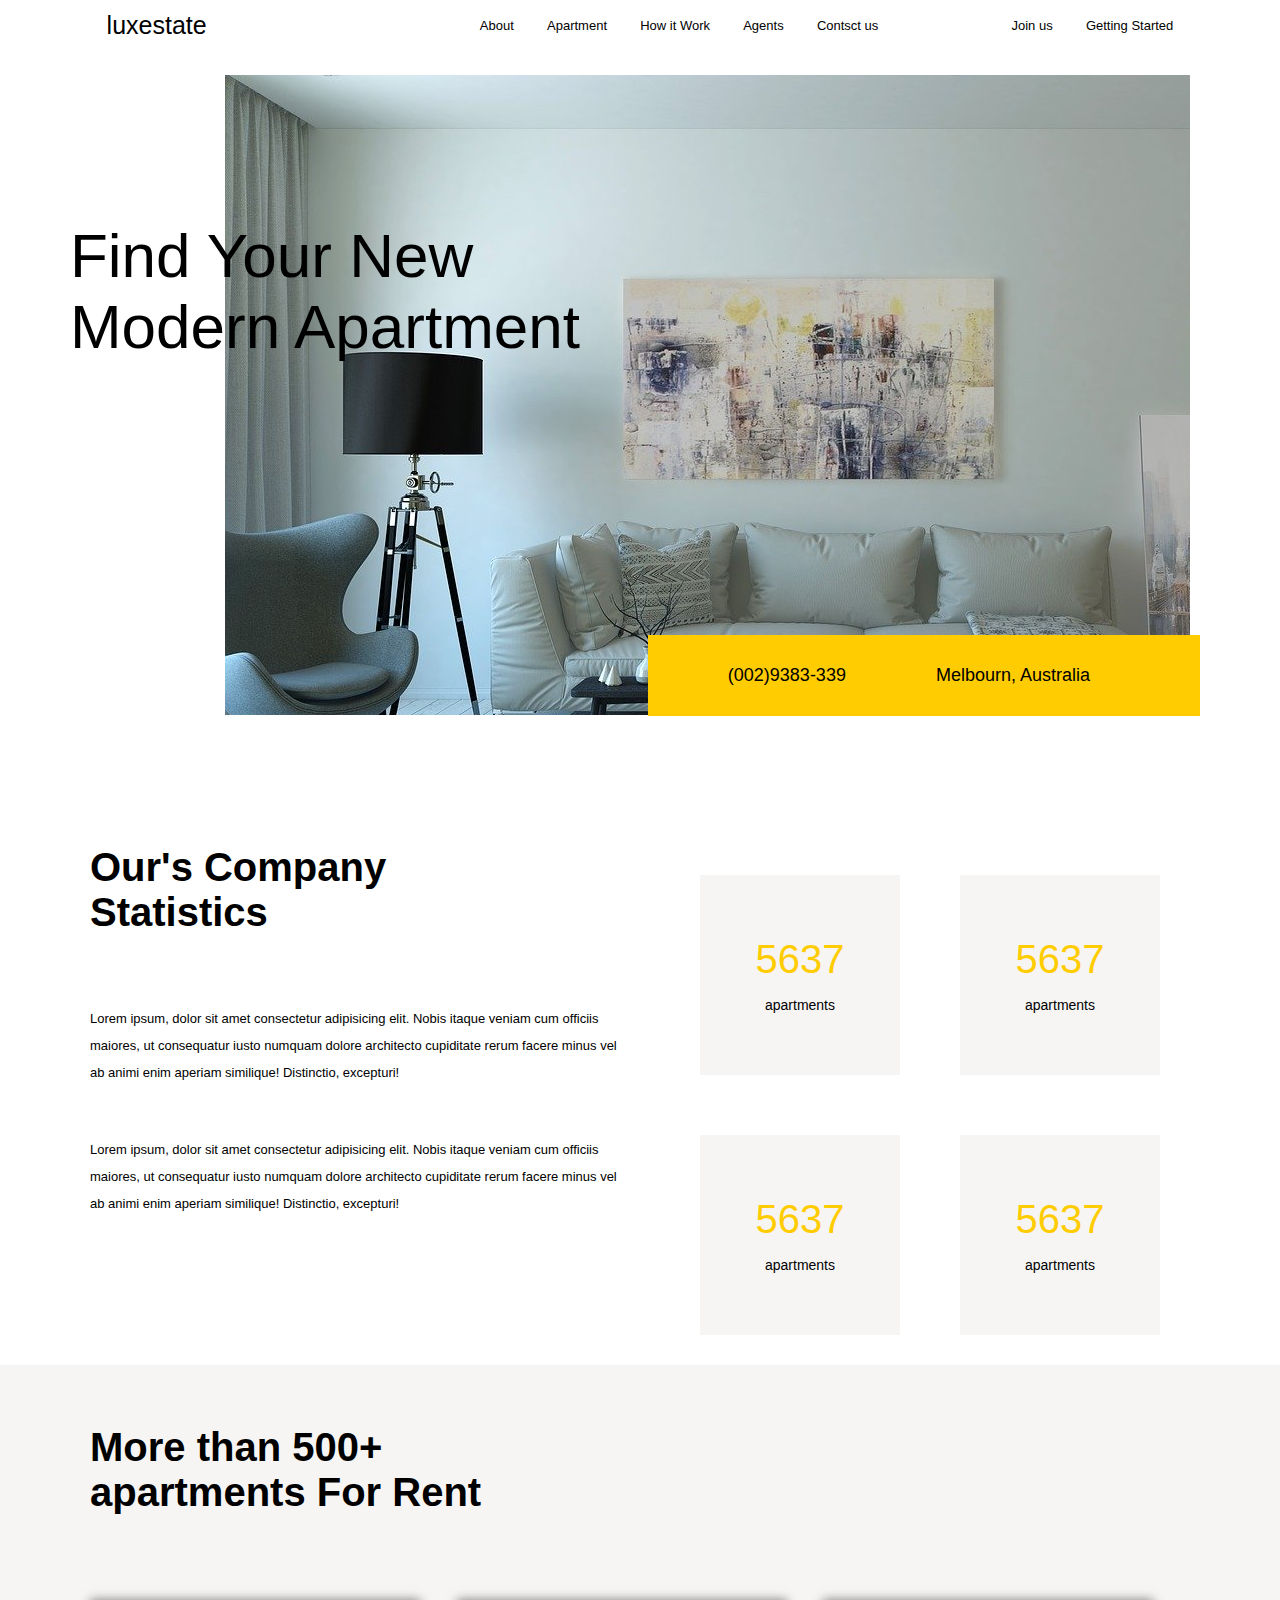
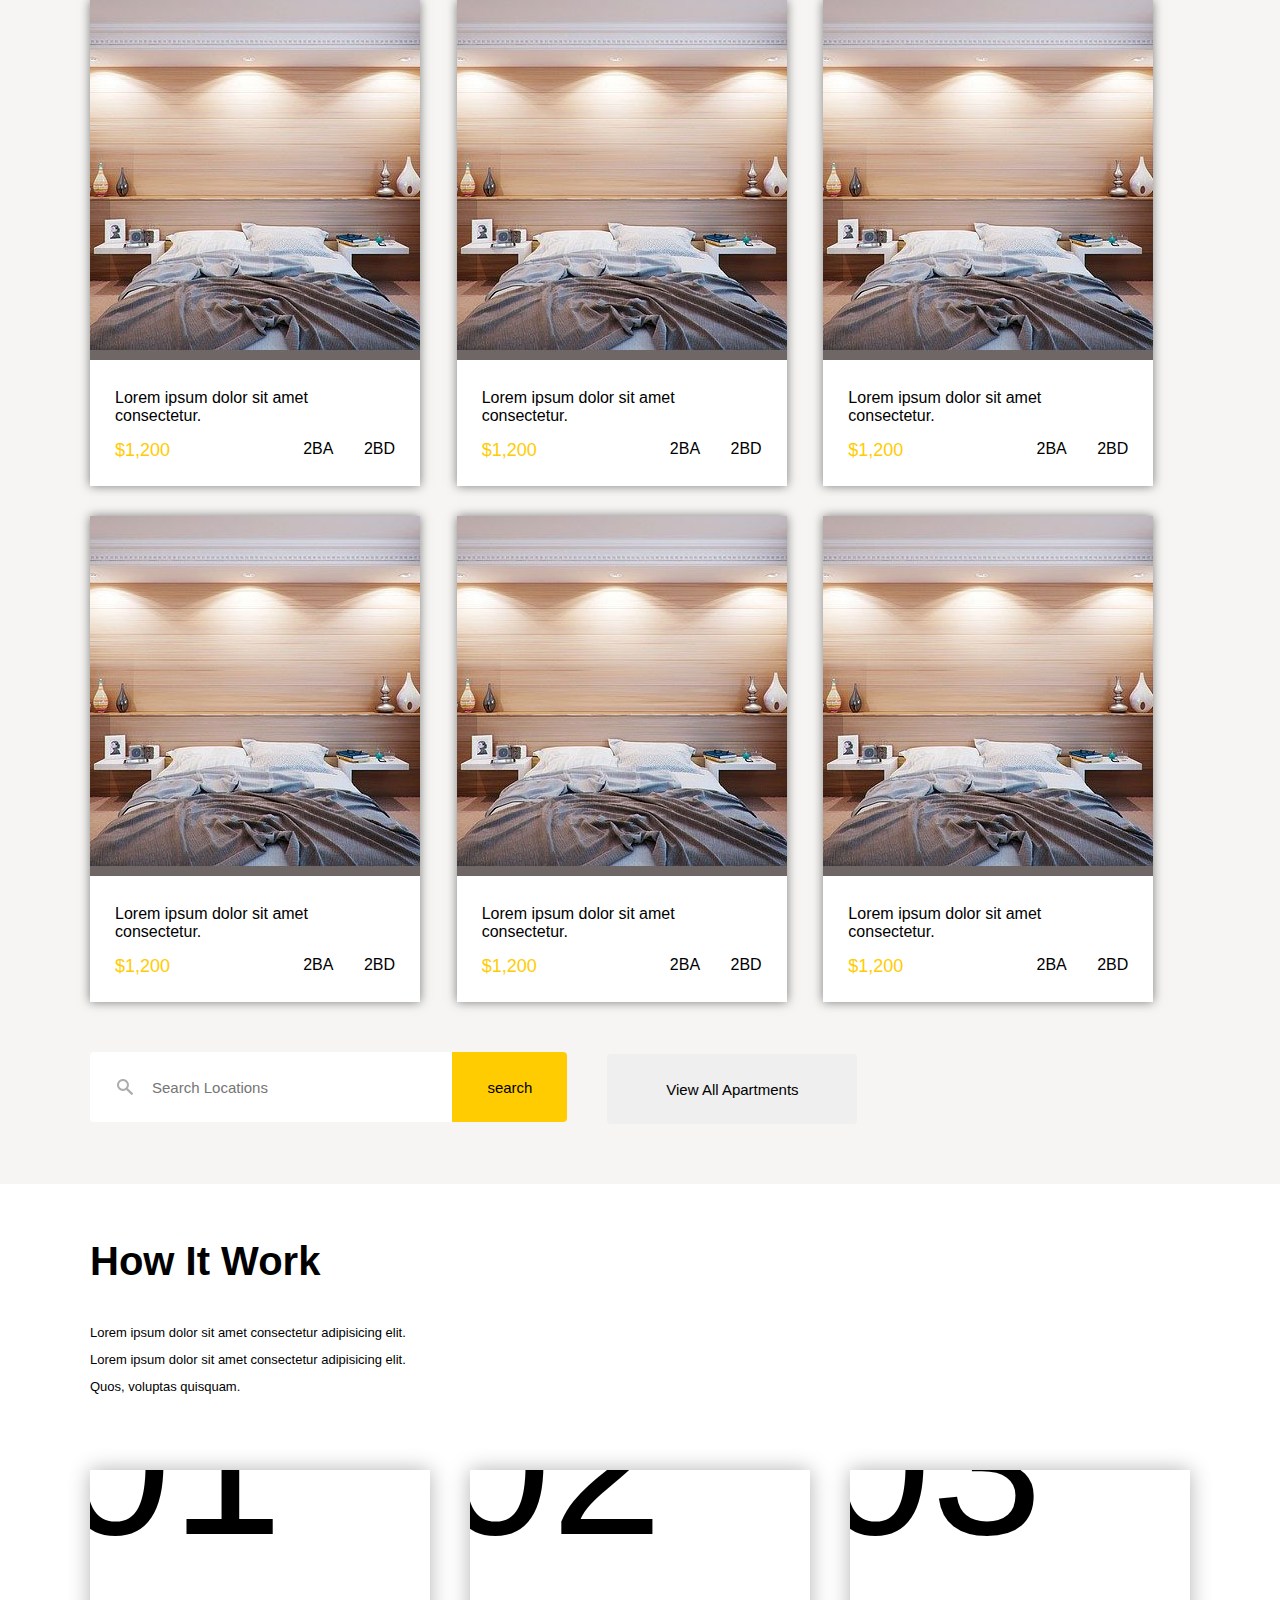
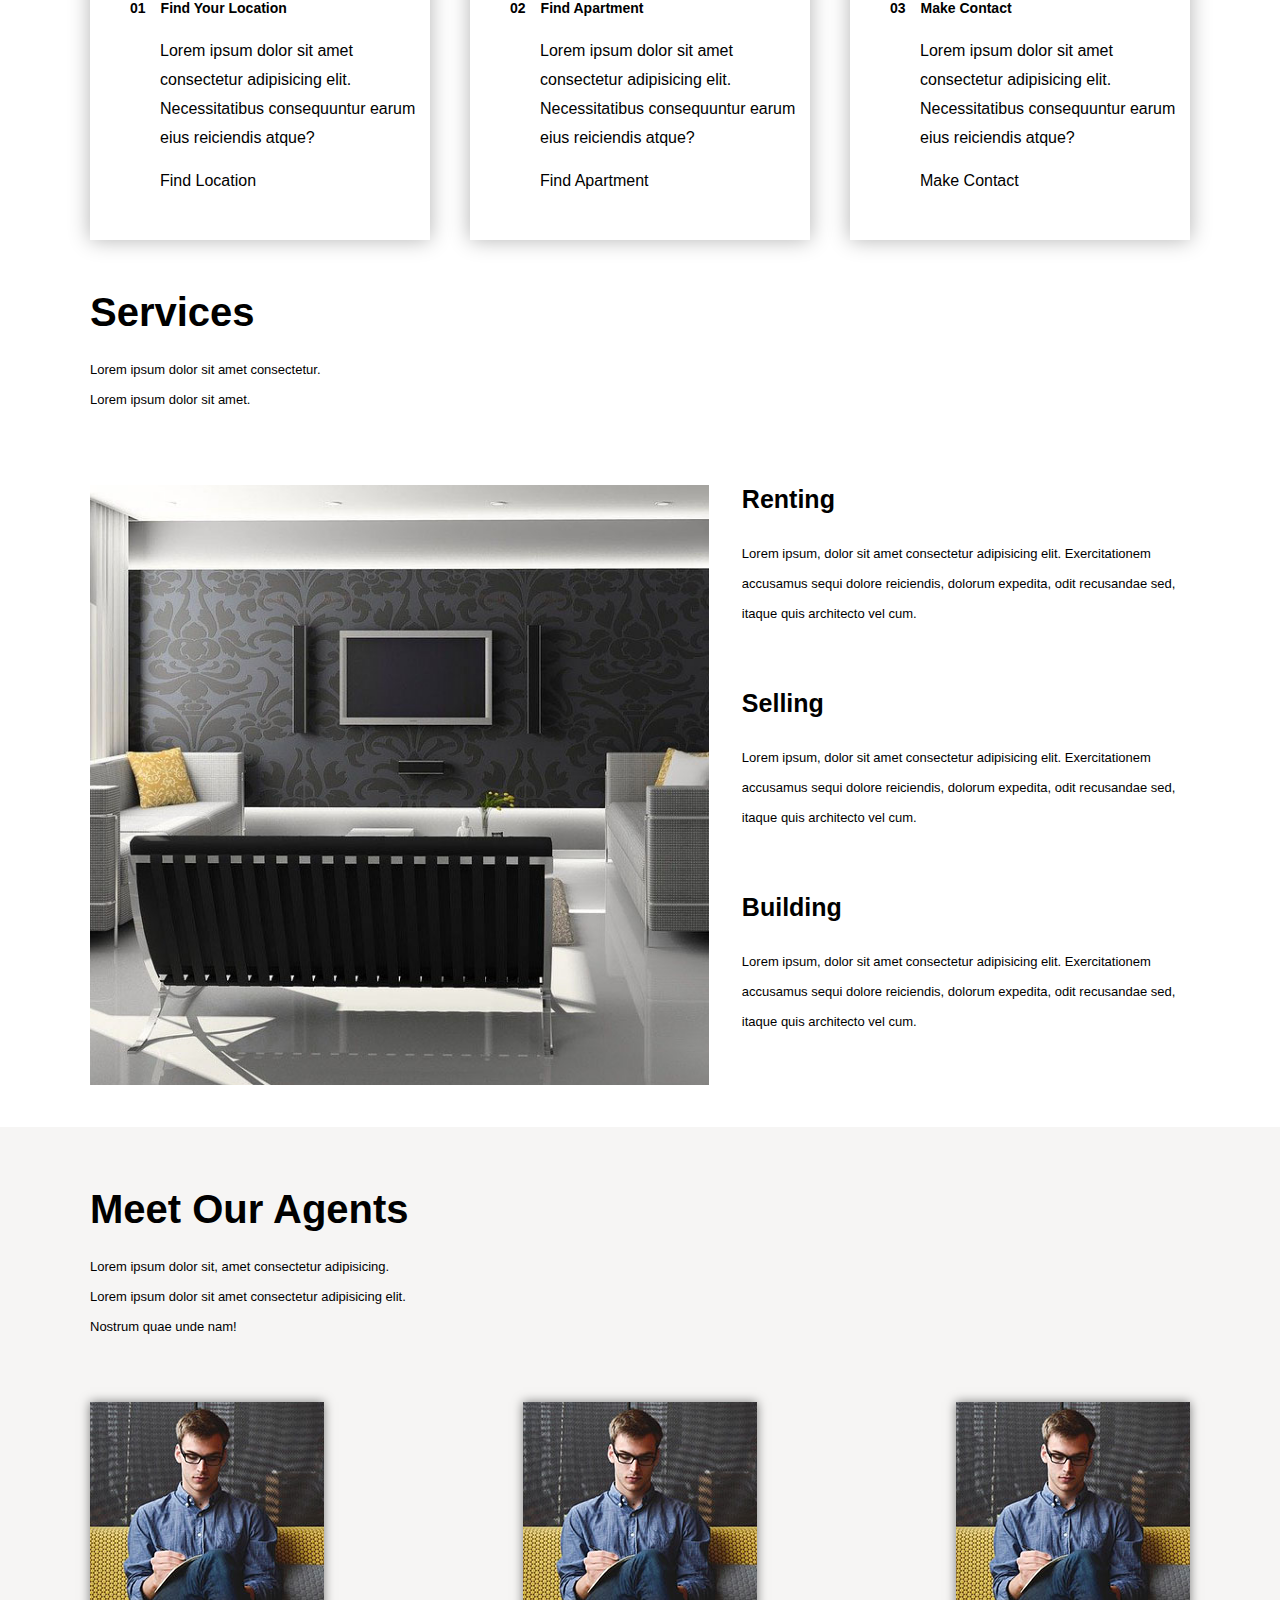
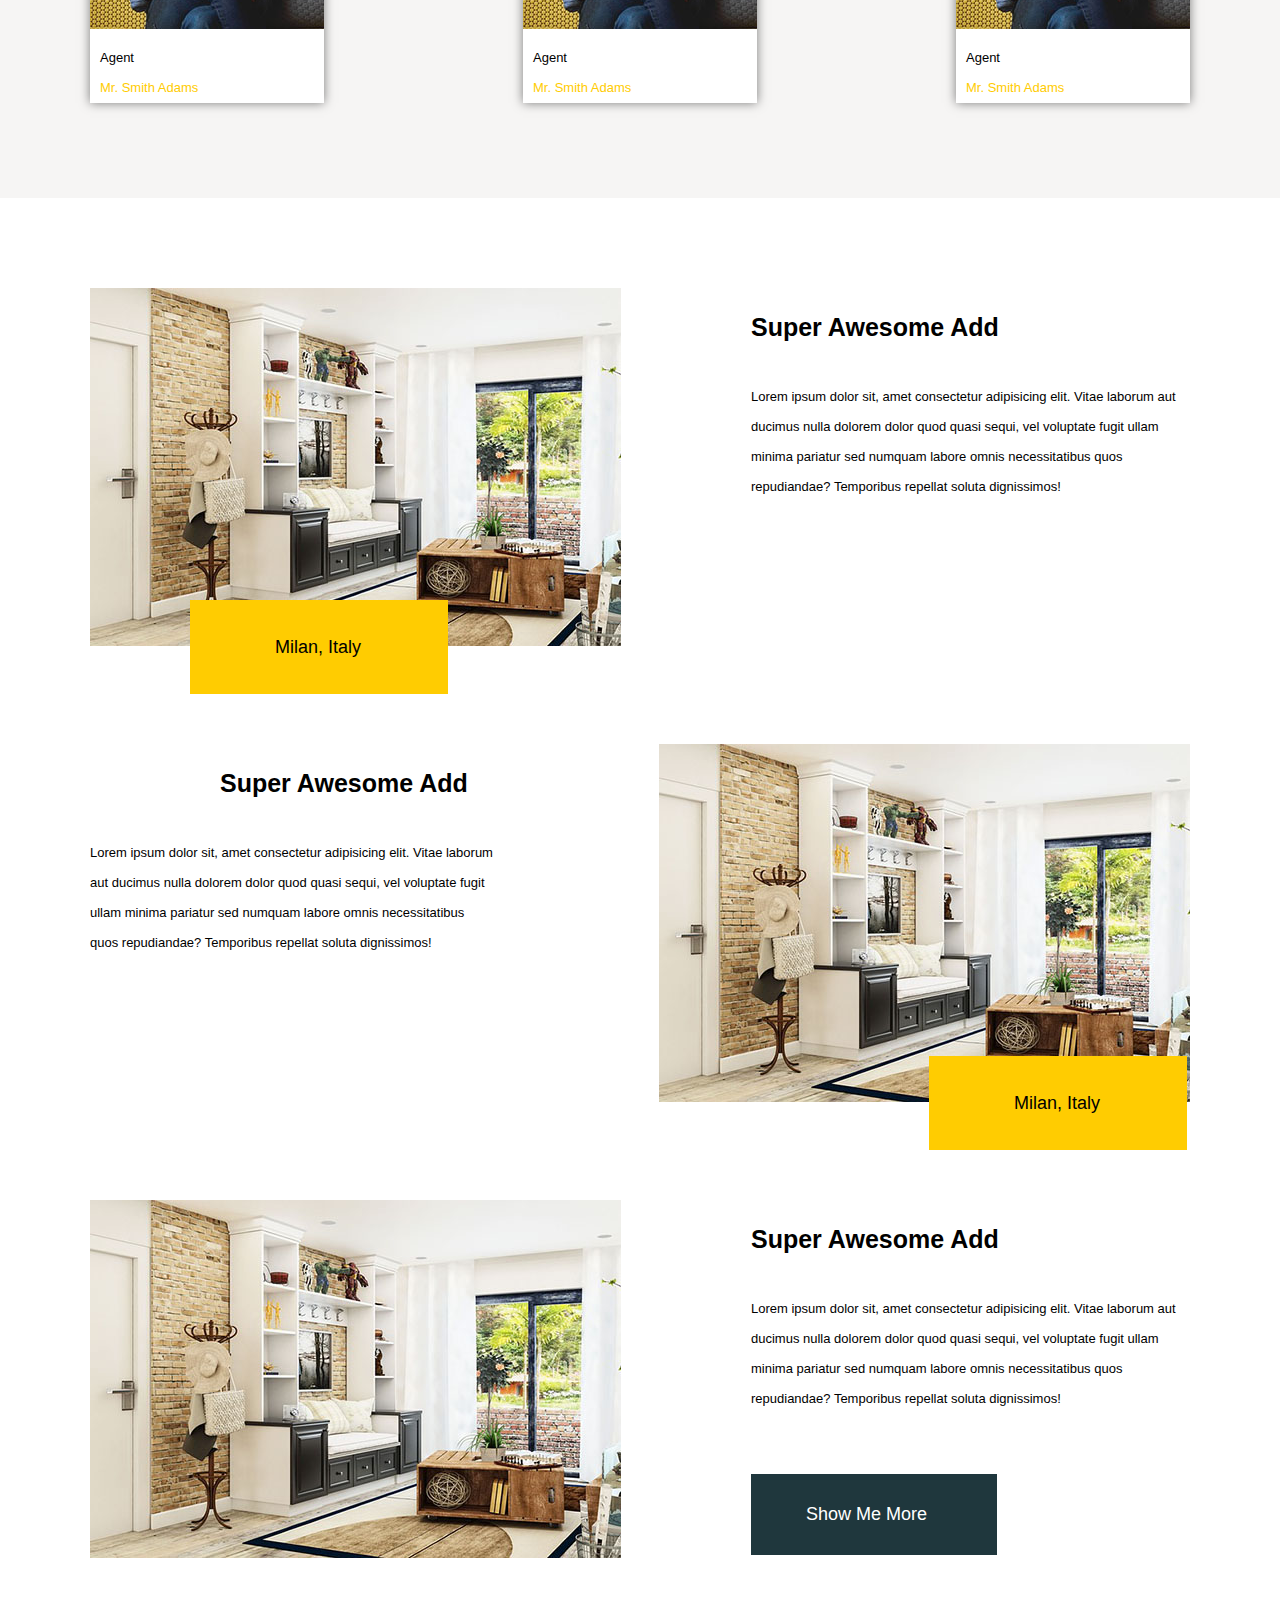
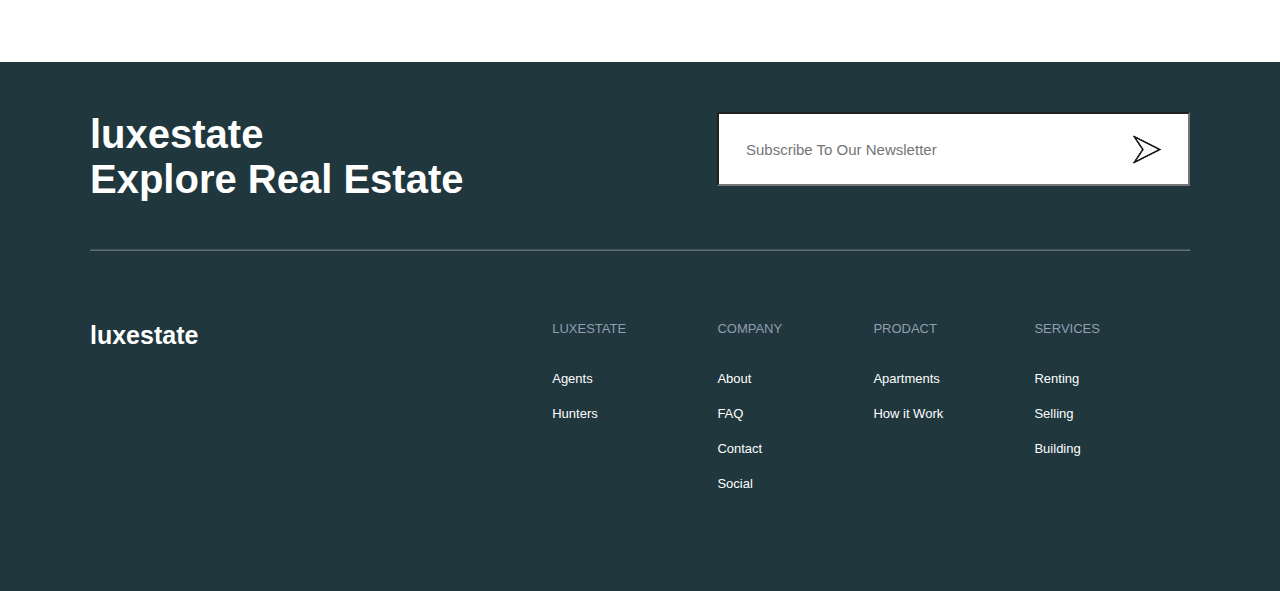
<file: apartment/index.html>
<!DOCTYPE html>
<html lang="en">

<head>
    <meta charset="UTF-8">
    <meta name="viewport" content="width=device-width, initial-scale=1.0">
    <title>Document</title>
    <link rel="stylesheet" href="https://use.fontawesome.com/releases/v5.8.1/css/all.css"
        integrity="sha384-50oBUHEmvpQ+1lW4y57PTFmhCaXp0ML5d60M1M7uH2+nqUivzIebhndOJK28anvf" crossorigin="anonymous">
    <link rel="stylesheet" href="style.css">
</head>

<body>
    <header>
        <nav>
            <input type="checkbox" id="checkbox-menu">
            <label for="checkbox-menu">
                <ul class="menu touch">
                    <li><a class="logo" href="#">luxestate</a></li>
                    <li><a href="#">About</a></li>
                    <li><a href="#">Apartment</a></li>
                    <li><a href="#">How it Work</a></li>
                    <li><a href="#">Agents</a></li>
                    <li><a class="contacts" href="#">Contsct us</a></li>
                    <li><a href="#">Join us</a></li>
                    <li><a href="#">Getting Started</a></li>
                </ul>
                <span class="toggle">☰</span>
            </label>
        </nav>
    </header>
    <main>
        <section class="intro wrapper">
            <div class="intro-img">
                <p class="intro-text">Find Your New<br>
                    Modern Apartment</p>
            </div>

            <div class="intro-contacts">
                <p><i class="fas fa-phone-volume"></i>(002)9383-339</p>
                <p><i class="fas fa-map-marker-alt"></i>Melbourn, Australia</p>
            </div>
        </section>
        <section class="stats wrapper">
            <div class="stats-text">
                <h2>Our's Company <br>Statistics </h2>
                <p>Lorem ipsum, dolor sit amet consectetur adipisicing elit. Nobis itaque veniam cum officiis maiores,
                    ut consequatur iusto numquam dolore architecto cupiditate rerum facere minus vel ab animi enim
                    aperiam similique! Distinctio, excepturi!</p>
                <p>Lorem ipsum, dolor sit amet consectetur adipisicing elit. Nobis itaque veniam cum officiis maiores,
                    ut consequatur iusto numquam dolore architecto cupiditate rerum facere minus vel ab animi enim
                    aperiam similique! Distinctio, excepturi!</p>
            </div>
            <div class="stats-num">
                <div class="stats-line">
                    <div class="square">
                        <span class="stats-square">5637</span>
                        <span class="square-text">apartments</span>
                    </div>
                    <div class="square">
                        <span class="stats-square">5637</span>
                        <span class="square-text">apartments</span>
                    </div>
                </div>
                <div class="stats-line">
                    <div class="square">
                        <span class="stats-square">5637</span>
                        <span class="square-text">apartments</span>
                    </div>
                    <div class="square">
                        <span class="stats-square">5637</span>
                        <span class="square-text">apartments</span>
                    </div>
                </div>
            </div>
        </section>
        <section class="apartments">
            <div class="wrapper apart">
                <h2>More than 500+ <br>apartments For Rent</h2>
                <div class="cards">
                    <div class="card">
                        <img src="./img/apartments/bedroom1.jpg" alt="">
                        <div class="card-container">
                            <p>Lorem ipsum dolor sit amet consectetur.</p>
                            <div class="card-info">
                                <div class="money">$1,200</div>
                                <div class="info">
                                    <span><i class="fas fa-shower"></i>2BA</span>
                                    <span><i class="fas fa-bed"></i>2BD</span>
                                </div>
                            </div>
                        </div>
                    </div>

                    <div class="card">
                        <img src="./img/apartments/bedroom1.jpg" alt="">
                        <div class="card-container">
                            <p>Lorem ipsum dolor sit amet consectetur.</p>
                            <div class="card-info">
                                <div class="money">$1,200</div>
                                <div class="info">
                                    <span><i class="fas fa-shower"></i>2BA</span>
                                    <span><i class="fas fa-bed"></i>2BD</span>
                                </div>
                            </div>
                        </div>
                    </div>

                    <div class="card">
                        <img src="./img/apartments/bedroom1.jpg" alt="">
                        <div class="card-container">
                            <p>Lorem ipsum dolor sit amet consectetur.</p>
                            <div class="card-info">
                                <div class="money">$1,200</div>
                                <div class="info">
                                    <span><i class="fas fa-shower"></i>2BA</span>
                                    <span><i class="fas fa-bed"></i>2BD</span>
                                </div>
                            </div>
                        </div>
                    </div>

                    <div class="card">
                        <img src="./img/apartments/bedroom1.jpg" alt="">
                        <div class="card-container">
                            <p>Lorem ipsum dolor sit amet consectetur.</p>
                            <div class="card-info">
                                <div class="money">$1,200</div>
                                <div class="info">
                                    <span><i class="fas fa-shower"></i>2BA</span>
                                    <span><i class="fas fa-bed"></i>2BD</span>
                                </div>
                            </div>
                        </div>
                    </div>

                    <div class="card">
                        <img src="./img/apartments/bedroom1.jpg" alt="">
                        <div class="card-container">
                            <p>Lorem ipsum dolor sit amet consectetur.</p>
                            <div class="card-info">
                                <div class="money">$1,200</div>
                                <div class="info">
                                    <span><i class="fas fa-shower"></i>2BA</span>
                                    <span><i class="fas fa-bed"></i>2BD</span>
                                </div>
                            </div>
                        </div>
                    </div>

                    <div class="card">
                        <img src="./img/apartments/bedroom1.jpg" alt="">
                        <div class="card-container">
                            <p>Lorem ipsum dolor sit amet consectetur.</p>
                            <div class="card-info">
                                <div class="money">$1,200</div>
                                <div class="info">
                                    <span><i class="fas fa-shower"></i>2BA</span>
                                    <span><i class="fas fa-bed"></i>2BD</span>
                                </div>
                            </div>
                        </div>
                    </div>
                </div>
                <div class="buttons-search">
                    <form action="">
                        <input type="text" placeholder="Search Locations">
                        <input type="submit" value="search">
                    </form>
                    <button class="all">View All Apartments</button>
                </div>
            </div>
        </section>
        <section class="steps">
            <div class="wrapper">
                <h2>How It Work</h2>
                <p class="steps-text">Lorem ipsum dolor sit amet consectetur adipisicing elit.</p>
                <p class="steps-text mbtext">Lorem ipsum dolor sit amet consectetur adipisicing elit. <br> Quos,
                    voluptas quisquam.</p>
                <div class="steps-container">
                    <div class="step-block" id="stepbl1">
                        <p class="step-num">01</p>
                        <h4><span>01</span>Find Your Location</h4>
                        <p class="step-info">Lorem ipsum dolor sit amet consectetur adipisicing elit. Necessitatibus
                            consequuntur earum eius reiciendis atque?</p>
                        <p class="step-info-last" id="stepbrdr1">Find Location</p>
                    </div>

                    <div class="step-block" id="stepbl2">
                        <p class="step-num">02</p>
                        <h4><span>02</span>Find Apartment</h4>
                        <p class="step-info">Lorem ipsum dolor sit amet consectetur adipisicing elit. Necessitatibus
                            consequuntur earum eius reiciendis atque?</p>
                        <p class="step-info-last" id="stepbrdr2">Find Apartment</p>
                    </div>

                    <div class="step-block" id="stepbl3">
                        <p class="step-num">03</p>
                        <h4><span>03</span>Make Contact</h4>
                        <p class="step-info">Lorem ipsum dolor sit amet consectetur adipisicing elit. Necessitatibus
                            consequuntur earum eius reiciendis atque?</p>
                        <p class="step-info-last" id="stepbrdr3">Make Contact</p>
                    </div>
                </div>
            </div>
        </section>
        <section class="services wrapper">
            <h2>Services</h2>
            <p>Lorem ipsum dolor sit amet consectetur.</p>
            <p>Lorem ipsum dolor sit amet.</p>
            <div class="serv-container">
                <div class="serv-img-container">
                    <img src="./img/livingroom.jpg" alt="">
                </div>
                <div class="serv-text">
                    <h4>Renting</h4>
                    <p>Lorem ipsum, dolor sit amet consectetur adipisicing elit. Exercitationem accusamus sequi dolore
                        reiciendis, dolorum expedita, odit recusandae sed, itaque quis architecto vel cum.</p>
                    <h4>Selling</h4>
                    <p>Lorem ipsum, dolor sit amet consectetur adipisicing elit. Exercitationem accusamus sequi dolore
                        reiciendis, dolorum expedita, odit recusandae sed, itaque quis architecto vel cum.</p>
                    <h4>Building</h4>
                    <p>Lorem ipsum, dolor sit amet consectetur adipisicing elit. Exercitationem accusamus sequi dolore
                        reiciendis, dolorum expedita, odit recusandae sed, itaque quis architecto vel cum.</p>
                </div>
            </div>
        </section>
        <section class="agents">
            <div class="wrapper">
                <h2>Meet Our Agents</h2>
                <p>Lorem ipsum dolor sit, amet consectetur adipisicing.</p>
                <p>Lorem ipsum dolor sit amet consectetur adipisicing elit.<br> Nostrum quae unde nam!</p>
                <div class="agent-cards">
                    <div class="agent-card">
                        <img src="./img/agents/man.jpg" alt="agent">
                        <div class="agent-info">
                            <p>Agent</p>
                            <div class="agent-block">
                                <p class="agent-name">Mr. Smith Adams</p>
                                <div class="social">
                                    <a href="#"><i class="fab fa-twitter-square"></i></a>
                                    <a href="#"><i class="fab fa-facebook-square"></i></a>
                                    <a href="#"><i class="fab fa-instagram"></i></a>
                                </div>
                            </div>
                        </div>

                    </div>
                    <div class="agent-card">
                        <img src="./img/agents/man.jpg" alt="agent">
                        <div class="agent-info">
                            <p>Agent</p>
                            <div class="agent-block">
                                <p class="agent-name">Mr. Smith Adams</p>
                                <div class="social">
                                    <a href="#"><i class="fab fa-twitter-square"></i></a>
                                    <a href="#"><i class="fab fa-facebook-square"></i></a>
                                    <a href="#"><i class="fab fa-instagram"></i></a>
                                </div>
                            </div>
                        </div>

                    </div>
                    <div class="agent-card">
                        <img src="./img/agents/man.jpg" alt="agent">
                        <div class="agent-info">
                            <p>Agent</p>
                            <div class="agent-block">
                                <p class="agent-name">Mr. Smith Adams</p>
                                <div class="social">
                                    <a href="#"><i class="fab fa-twitter-square"></i></a>
                                    <a href="#"><i class="fab fa-facebook-square"></i></a>
                                    <a href="#"><i class="fab fa-instagram"></i></a>
                                </div>
                            </div>
                        </div>
                    </div>
                </div>
            </div>
        </section>
        <section class="add wrapper">
            <div class="add-line">
                <div class="line-img">
                    <img src="./img/add-room.jpg" alt="flat">
                    <div class="location location-city">
                        <i class="fas fa-map-marker-alt"></i>
                        Milan, Italy
                    </div>
                </div>
                <div class="line-text">
                    <h3>Super Awesome Add</h3>
                    <p>Lorem ipsum dolor sit, amet consectetur adipisicing elit. Vitae laborum aut ducimus nulla dolorem
                        dolor quod quasi sequi, vel voluptate fugit ullam minima pariatur sed numquam labore omnis
                        necessitatibus quos repudiandae? Temporibus repellat soluta dignissimos!</p>
                </div>
            </div>
            <div class="add-line add-line-right">
                <div class="line-text">
                    <h3>Super Awesome Add</h3>
                    <p>Lorem ipsum dolor sit, amet consectetur adipisicing elit. Vitae laborum aut ducimus nulla dolorem
                        dolor quod quasi sequi, vel voluptate fugit ullam minima pariatur sed numquam labore omnis
                        necessitatibus quos repudiandae? Temporibus repellat soluta dignissimos!</p>
                </div>
                <div class="line-img">
                    <img src="./img/add-room.jpg" alt="flat">
                    <div class="location location-country">
                        <i class="fas fa-map-marker-alt"></i>
                        Milan, Italy
                    </div>
                </div>
            </div>

            <div class="add-line">

                <div class="line-img">
                    <img src="./img/add-room.jpg" alt="flat">
                </div>
                <div class="line-text">
                    <h3>Super Awesome Add</h3>
                    <p>Lorem ipsum dolor sit, amet consectetur adipisicing elit. Vitae laborum aut ducimus nulla dolorem
                        dolor quod quasi sequi, vel voluptate fugit ullam minima pariatur sed numquam labore omnis
                        necessitatibus quos repudiandae? Temporibus repellat soluta dignissimos!</p>
                    <div class="show-more">Show Me More</div>
                </div>
            </div>
        </section>
    </main>
    <footer>
        <div class="wrapper">
            <div class="footer-block">
                <div class="footer-logo">
                    <h3>luxestate</h3>
                    <h3>Explore Real Estate</h3>
                </div>
                <div class="footer-search">
                    <input type="text" placeholder="Subscribe To Our Newsletter">
                </div>
            </div>
            <hr>
            <div class="footer-links">
                <div class="footer-links-logo">
                    <h4>luxestate</h4>
                </div>
                <div class="footer-link">
                    <p>luxestate</p>
                    <a href="#">Agents</a>
                    <a href="#">Hunters</a>
                </div>

                <div class="footer-link">
                    <p>company</p>
                    <a href="#">About</a>
                    <a href="#">FAQ</a>
                    <a href="#">Contact</a>
                    <a href="#">Social</a>
                </div>

                <div class="footer-link">
                    <p>prodact</p>
                    <a href="#">Apartments</a>
                    <a href="#">How it Work</a>
                </div>

                <div class="footer-link">
                    <p>services</p>
                    <a href="#">Renting</a>
                    <a href="#">Selling</a>
                    <a href="#">Building</a>
                </div>
            </div>
        </div>
    </footer>






    <script src="script.js"></script>
</body>

</html>
</file>
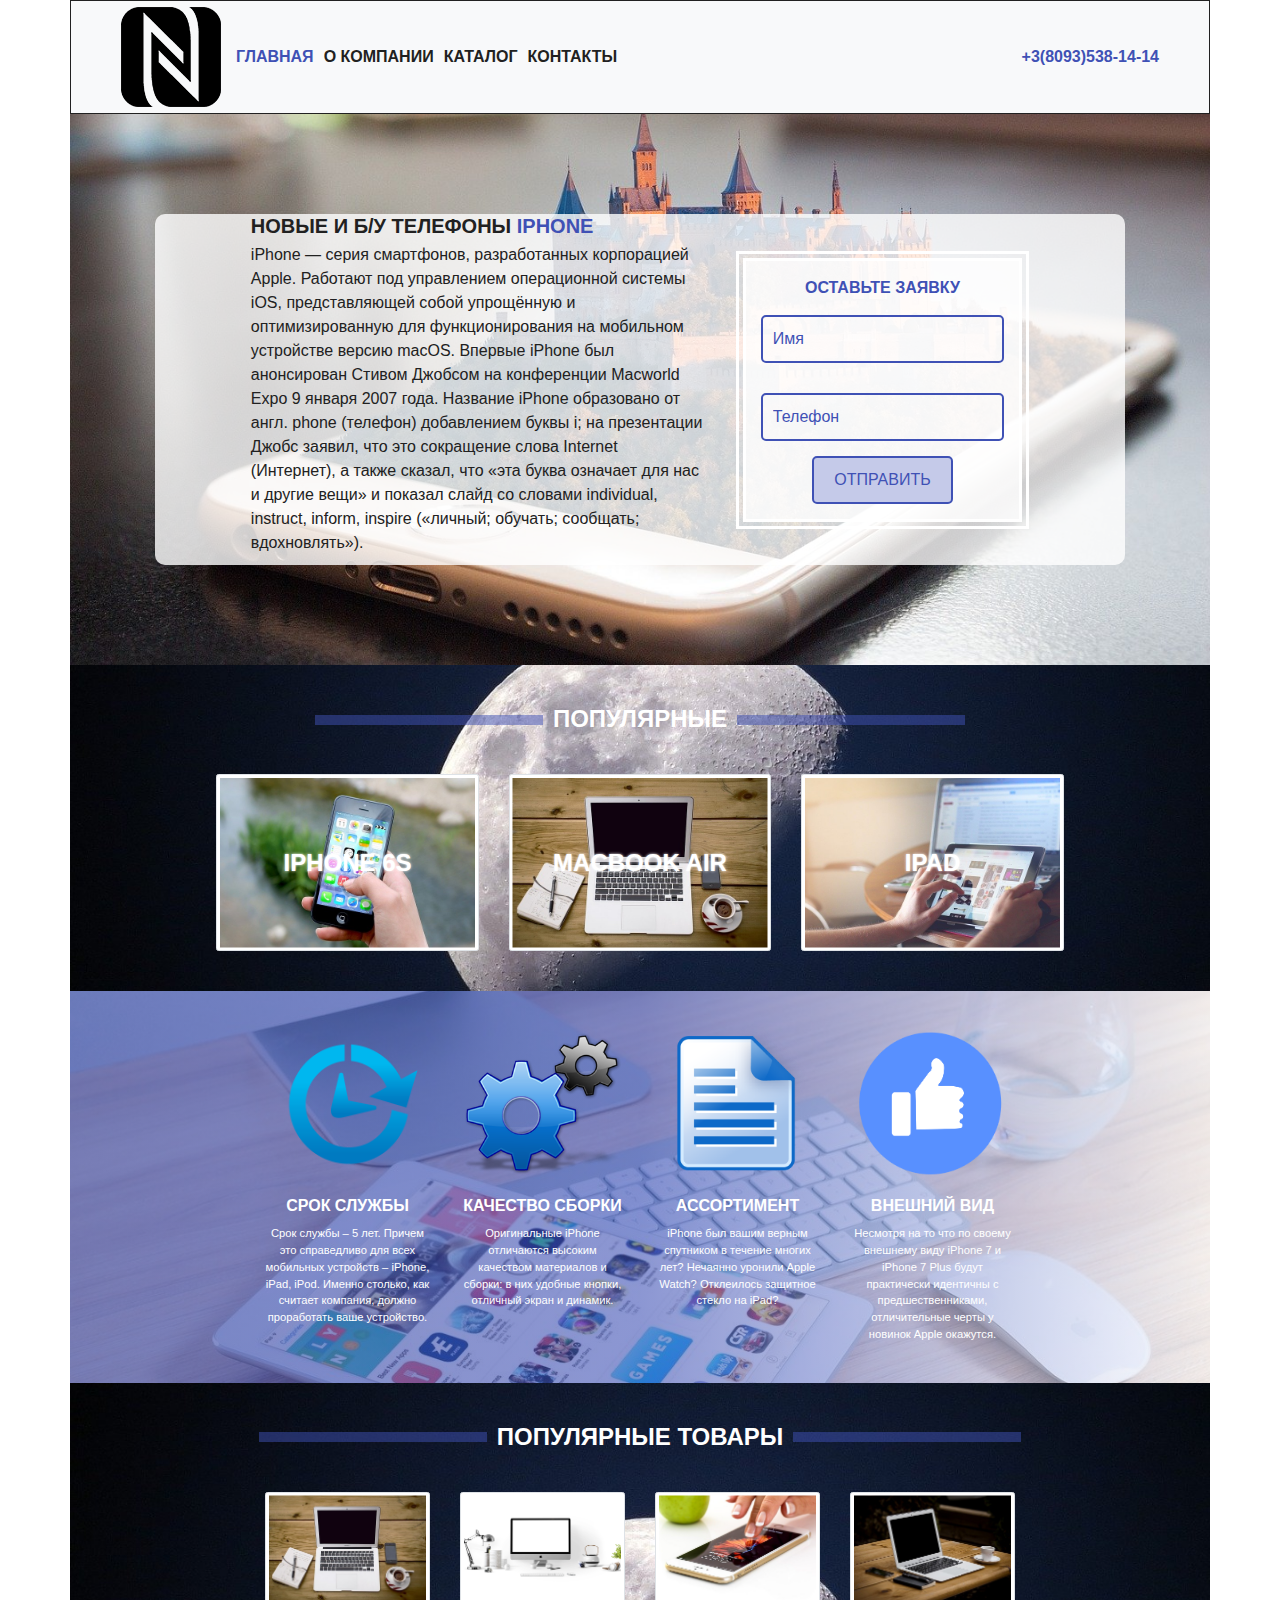
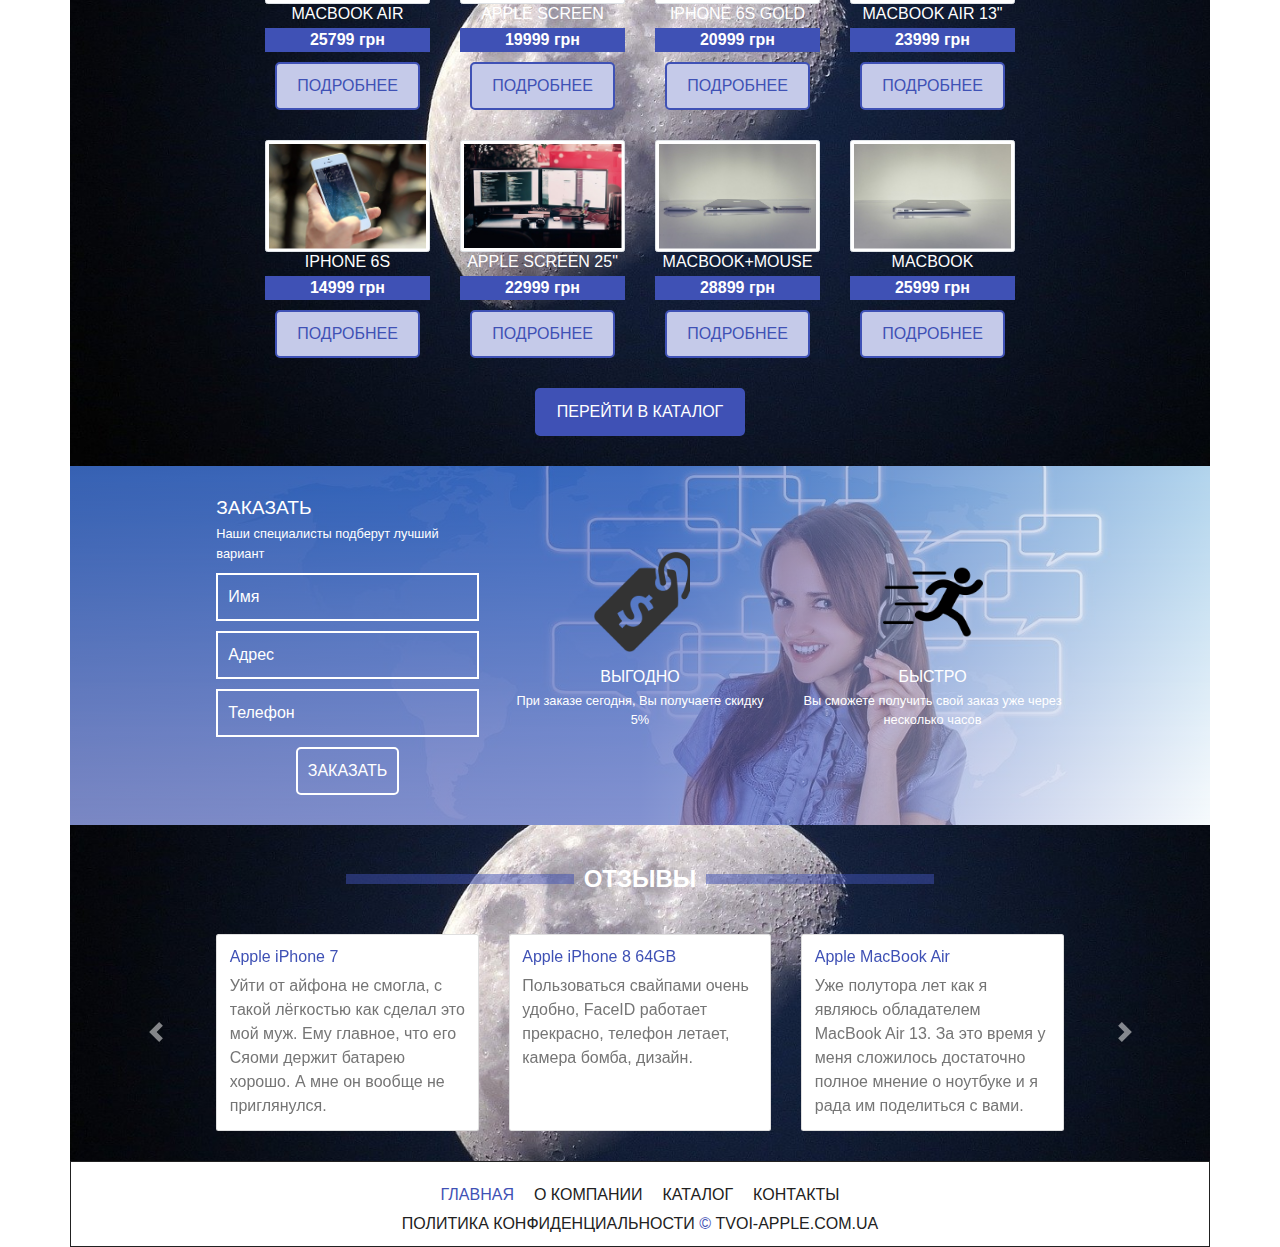
<file: apple/index.html>
<!DOCTYPE html>
<html lang="en">

<head>
    <meta charset="UTF-8">
    <meta name="viewport" content="width=device-width, initial-scale=1.0">
    <link rel="stylesheet" href="./css/bootstrap.min.css">
    <link rel="stylesheet" href="./css/main.css">
    <title>Apple</title>
</head>

<body>
    <!-- Menu -->
    <div class="container">
        <nav class="navbar navbar-expand-lg navbar-light bg-light ">
            <a class="navbar-brand">
                <img src="./img/logo.png" alt="Logo">
            </a>
            <button class="navbar-toggler" data-target="#my-nav" data-toggle="collapse" aria-controls="my-nav"
                aria-expanded="false" aria-label="Toggle navigation">
                <span class="navbar-toggler-icon"></span>
            </button>
            <div id="my-nav" class="collapse navbar-collapse">
                <ul class="navbar-nav mr-auto">
                    <li class="nav-item active">
                        <a class="nav-link text-uppercase" href="#">главная <span class="sr-only">(current)</span></a>
                    </li>
                    <li class="nav-item">
                        <a class="nav-link text-uppercase" href="#">О компании <span
                                class="sr-only">(current)</span></a>
                    </li>
                    <li class="nav-item">
                        <a class="nav-link text-uppercase" href="#">Каталог <span class="sr-only">(current)</span></a>
                    </li>
                    <li class="nav-item">
                        <a class="nav-link text-uppercase" href="#">Контакты <span class="sr-only">(current)</span></a>
                    </li>
                </ul>
                <span class="number-phone">+3(8093)538-14-14</span>
            </div>
        </nav>
    </div>
    <!-- Header -->

    <div class="container">
        <header>
            <div class="row justify-content-center">
                <div class="col-10 col-lg-6 col-md-10 align-self-center">
                    <h4 class="text-uppercase">
                        Новые и б/у телефоны <span>IPhone</span>
                    </h4>
                    <p>
                        iPhone — серия смартфонов, разработанных корпорацией Apple. Работают под управлением
                        операционной системы iOS, представляющей собой упрощённую и оптимизированную для
                        функционирования на мобильном устройстве версию macOS.

                        Впервые iPhone был анонсирован Стивом Джобсом на конференции Macworld Expo 9 января 2007 года.
                        Название iPhone образовано от англ. phone (телефон) добавлением буквы i; на презентации Джобс
                        заявил, что это сокращение слова Internet (Интернет), а также сказал, что «эта буква означает
                        для нас и другие вещи» и показал слайд со словами individual, instruct, inform, inspire
                        («личный; обучать; сообщать; вдохновлять»).
                    </p>
                </div>
                <div class="col-lg-4 col-md-10 text-center align-self-center">
                    <form action="">
                        <div>
                            <span class="text-uppercase">Оставьте заявку</span>
                            <input type="text" placeholder="Имя">
                            <input type="text" placeholder="Телефон">
                            <button class="btn text-uppercase">Отправить</button>
                        </div>
                    </form>
                </div>
            </div>
        </header>
    </div>
    <!-- Popular category -->
    <div class="container popcat">
        <div class="row">
            <div class="col text-center text-uppercase">
                <div class="title">
                    <h4>Популярные</h4>
                </div>
            </div>
        </div>
        <div class="row justify-content-center">
            <div class="col-10 col-md-3">
                <a href="">
                    <p class="text-uppercase">Iphone 6s</p>
                    <img src="./img/iphone/iphone1.jpg" class="img-thumbnail img-fluid" alt="">
                </a>
            </div>
            <div class="col-10 col-md-3">
                <a href="">
                    <p class="text-uppercase">MacBook Air</p>
                    <img src="./img/iphone/iphone2.jpg" class="img-thumbnail img-fluid" alt="">
                </a>
            </div>
            <div class="col-10 col-md-3">
                <a href="">
                    <p class="text-uppercase">IPad</p>
                    <img src="./img/iphone/iphone3.jpg" class="img-thumbnail img-fluid" alt="">
                </a>
            </div>
        </div>
    </div>
    <!-- advantages -->
    <div class="container adv text-center">
        <div class="row justify-content-center">
            <div class="col-10 col-md-5 col-lg-2">
                <img src="./img/imac.jpg" alt="bgi" class="img-fluid">
                <h6 class="text-uppercase">Срок службы</h6>
                <p>Срок службы – 5 лет. Причем это справедливо для всех мобильных устройств – iPhone, iPad, iPod. Именно
                    столько, как считает компания, должно проработать ваше устройство.</p>
            </div>

            <div class="col-10 col-md-5 col-lg-2">
                <img src="./img/quality.png" alt="bgi" class="img-fluid">
                <h6 class="text-uppercase">Качество сборки</h6>
                <p>Оригинальные iPhone отличаются высоким качеством материалов и сборки: в них удобные кнопки, отличный
                    экран и динамик.</p>
            </div>

            <div class="col-10 col-md-5 col-lg-2">
                <img src="./img/card.png" alt="bgi" class="img-fluid">
                <h6 class="text-uppercase">Ассортимент</h6>
                <p>iPhone был вашим верным спутником в течение многих лет? Нечаянно уронили Apple Watch? Отклеилось
                    защитное стекло на iPad?</p>
            </div>

            <div class="col-10 col-md-5 col-lg-2">
                <img src="./img/like.png" alt="bgi" class="img-fluid">
                <h6 class="text-uppercase">Внешний вид</h6>
                <p>Несмотря на то что по своему внешнему виду iPhone 7 и iPhone 7 Plus будут практически идентичны с
                    предшественниками, отличительные черты у новинок Apple окажутся. </p>
            </div>
        </div>
    </div>
    <!-- Popular -->
    <div class="container popgoods">
        <div class="row">
            <div class="col text-center text-uppercase">
                <div class="title">
                    <h4>Популярные товары</h4>
                </div>
            </div>
        </div>
        <div class="row text-center justify-content-center">
            <div class="col-10 col-sm-10 col-md-5 col-lg-2">
                <img src="./img/popular/popular1.jpg" alt="" class="img-thumbnail img-fluid">
                <h6 class="text-uppercase text-bold">MacBook Air</h6>
                <p>25799 грн</p>
                <button class="btn text-uppercase">Подробнее</button>
            </div>
            <div class="col-10 col-sm-10 col-md-5 col-lg-2">
                <img src="./img/popular/popular2.jpg" alt="" class="img-thumbnail img-fluid">
                <h6 class="text-uppercase text-bold">Apple Screen</h6>
                <p>19999 грн</p>
                <button class="btn text-uppercase">Подробнее</button>
            </div>
            <div class="col-10 col-sm-10 col-md-5 col-lg-2">
                <img src="./img/popular/popular3.jpg" alt="" class="img-thumbnail img-fluid">
                <h6 class="text-uppercase text-bold">Iphone 6s Gold</h6>
                <p>20999 грн</p>
                <button class="btn text-uppercase">Подробнее</button>
            </div>
            <div class="col-10 col-sm-10 col-md-5 col-lg-2">
                <img src="./img/popular/popular4.jpg" alt="" class="img-thumbnail img-fluid">
                <h6 class="text-uppercase text-bold">MacBook Air 13"</h6>
                <p>23999 грн</p>
                <button class="btn text-uppercase">Подробнее</button>
            </div>
        </div>
        <div class="row text-center justify-content-center">
            <div class="col-10 col-sm-10 col-md-5 col-lg-2">
                <img src="./img/popular/popular5.jpg" alt="" class="img-thumbnail img-fluid">
                <h6 class="text-uppercase text-bold">Iphone 6s</h6>
                <p>14999 грн</p>
                <button class="btn text-uppercase">Подробнее</button>
            </div>
            <div class="col-10 col-sm-10 col-md-5 col-lg-2">
                <img src="./img/popular/popular6.jpg" alt="" class="img-thumbnail img-fluid">
                <h6 class="text-uppercase text-bold">Apple Screen 25"</h6>
                <p>22999 грн</p>
                <button class="btn text-uppercase">Подробнее</button>
            </div>
            <div class="col-10 col-sm-10 col-md-5 col-lg-2">
                <img src="./img/popular/popular7.jpg" alt="" class="img-thumbnail img-fluid">
                <h6 class="text-uppercase text-bold">MacBook+Mouse</h6>
                <p>28899 грн</p>
                <button class="btn text-uppercase">Подробнее</button>
            </div>
            <div class="col-10 col-sm-10 col-md-5 col-lg-2">
                <img src="./img/popular/popular8.jpg" alt="" class="img-thumbnail img-fluid">
                <h6 class="text-uppercase text-bold">MacBook</h6>
                <p>25999 грн</p>
                <button class="btn text-uppercase">Подробнее</button>
            </div>
        </div>
        <div class="row text-center justify-content-center">
            <div class="col"><button class="btn-lg btn-inverse text-uppercase">Перейти в каталог</button></div>
        </div>
    </div>
    <!-- Call center -->
    <div class="container form-check text-white">
        <div class="row text-center justify-content-center">
            <div class="col-10 col-md-10 col-sm-10 col-lg-3  col-lg93 align-self-center text-left">
                <div>
                    <h5 class="text-uppercase">Заказать</h5>
                    <p>Наши специалисты подберут лучший вариант</p>
                </div>
                <form action="" class="text-center">
                    <div>
                        <input type="text" placeholder="Имя">
                        <input type="text" placeholder="Адрес">
                        <input type="text" placeholder="Телефон">
                        <button class="btn text-uppercase">Заказать</button>
                    </div>
                </form>
            </div>
            <div class="col-5 col-sm-5 col-md-5 col-lg-3 align-self-center">
                <img src="./img/dollar.jpg" alt="icon-dollar" class="img-fluid">
                <h6 class="text-uppercase">Выгодно</h6>
                <p>При заказе сегодня, Вы получаете скидку 5%</p>
            </div>
            <div class="col-5 col-sm-5 col-md-5 col-lg-3 align-self-center">
                <img src="./img/fast.png" alt="icon-dollar" class="img-fluid">
                <h6 class="text-uppercase">Быстро</h6>
                <p>Вы сможете получить свой заказ уже через несколько часов</p>
            </div>
        </div>
    </div>
    <!-- reviews -->
    <div class="container reviews">
        <div class="row">
            <div class="col text-center text-uppercase">
                <div class="title">
                    <h4>Отзывы</h4>
                </div>
            </div>
        </div>
        <div id="my-carousel" class="carousel slide" data-ride="carousel">
            <div class="carousel-inner">
                <div class="carousel-item active">
                    <div class="row justify-content-center">
                        <div class="col-lg-3 col-md-9 col-sm-9 col-9">
                            <div class="card">
                                <div class="card-body">
                                    <h5 class="card-title">Apple iPhone 7</h5>
                                    <p class="card-text">Уйти от айфона не смогла, с такой лёгкостью как сделал это мой
                                        муж. Ему главное, что его Сяоми держит батарею хорошо. А мне он вообще не
                                        приглянулся.</p>
                                </div>
                            </div>
                        </div>

                        <div class="col-lg-3 col-md-9 col-sm-9 col-9">
                            <div class="card">
                                <div class="card-body">
                                    <h5 class="card-title">Apple iPhone 8 64GB</h5>
                                    <p class="card-text">Пользоваться свайпами очень удобно, FaceID работает прекрасно,
                                        телефон летает, камера бомба, дизайн.</p>
                                </div>
                            </div>
                        </div>

                        <div class="col-lg-3 col-md-9 col-sm-9 col-9">
                            <div class="card">
                                <div class="card-body">
                                    <h5 class="card-title">Apple MacBook Air</h5>
                                    <p class="card-text">Уже полутора лет как я являюсь обладателем MacBook Air 13. За
                                        это время у меня сложилось достаточно полное мнение о ноутбуке и я рада им
                                        поделиться с вами.</p>
                                </div>
                            </div>
                        </div>
                    </div>
                </div>

                <div class="carousel-item">
                    <div class="row justify-content-center">
                        <div class="col-lg-3 col-md-9 col-sm-9 col-9">
                            <div class="card">
                                <div class="card-body">
                                    <h5 class="card-title">Apple iPhone 7</h5>
                                    <p class="card-text">Уйти от айфона не смогла, с такой лёгкостью как сделал это мой
                                        муж. Ему главное, что его Сяоми держит батарею хорошо. А мне он вообще не
                                        приглянулся.</p>
                                </div>
                            </div>
                        </div>

                        <div class="col-lg-3 col-md-9 col-sm-9 col-9">
                            <div class="card">
                                <div class="card-body">
                                    <h5 class="card-title">Apple iPhone 8 64GB</h5>
                                    <p class="card-text">Пользоваться свайпами очень удобно, FaceID работает прекрасно,
                                        телефон летает, камера бомба, дизайн.</p>
                                </div>
                            </div>
                        </div>

                        <div class="col-lg-3 col-md-9 col-sm-9 col-9">
                            <div class="card">
                                <div class="card-body">
                                    <h5 class="card-title">Apple MacBook Air</h5>
                                    <p class="card-text">Уже полутора лет как я являюсь обладателем MacBook Air 13. За
                                        это время у меня сложилось достаточно полное мнение о ноутбуке и я рада им
                                        поделиться с вами.</p>
                                </div>
                            </div>
                        </div>
                    </div>
                </div>
        </div>
        <a class="carousel-control-prev" href="#my-carousel" data-slide="prev">
            <span class="carousel-control-prev-icon"></span>
        </a>
        <a class="carousel-control-next" href="#my-carousel" data-slide="next">
            <span class="carousel-control-next-icon"></span>
        </a>
    </div>
    </div>
    <!-- footer -->
    <footer class="container">
        <div class="row text-center">
            <div class="col">
                <menu class="nav justify-content-center">
                    <li class="nav-item"><a href="" class="nav-link text-uppercase active">Главная</a></li>
                    <li class="nav-item"><a href="" class="nav-link text-uppercase">О компании</a></li>
                    <li class="nav-item"><a href="" class="nav-link text-uppercase">Каталог</a></li>
                    <li class="nav-item"><a href="" class="nav-link text-uppercase">Контакты</a></li>
                </menu>
                <p class="text-uppercase">
                    Политика конфиденциальности <span>&copy;</span>
                    tvoi-apple.com.ua 
                </p>
            </div>
        </div>
    </footer>

    <script src="./js/jquery-3.4.1.min.js"></script>
    <script src="./js/bootstrap.min.js"></script>
</body>

</html>
</file>
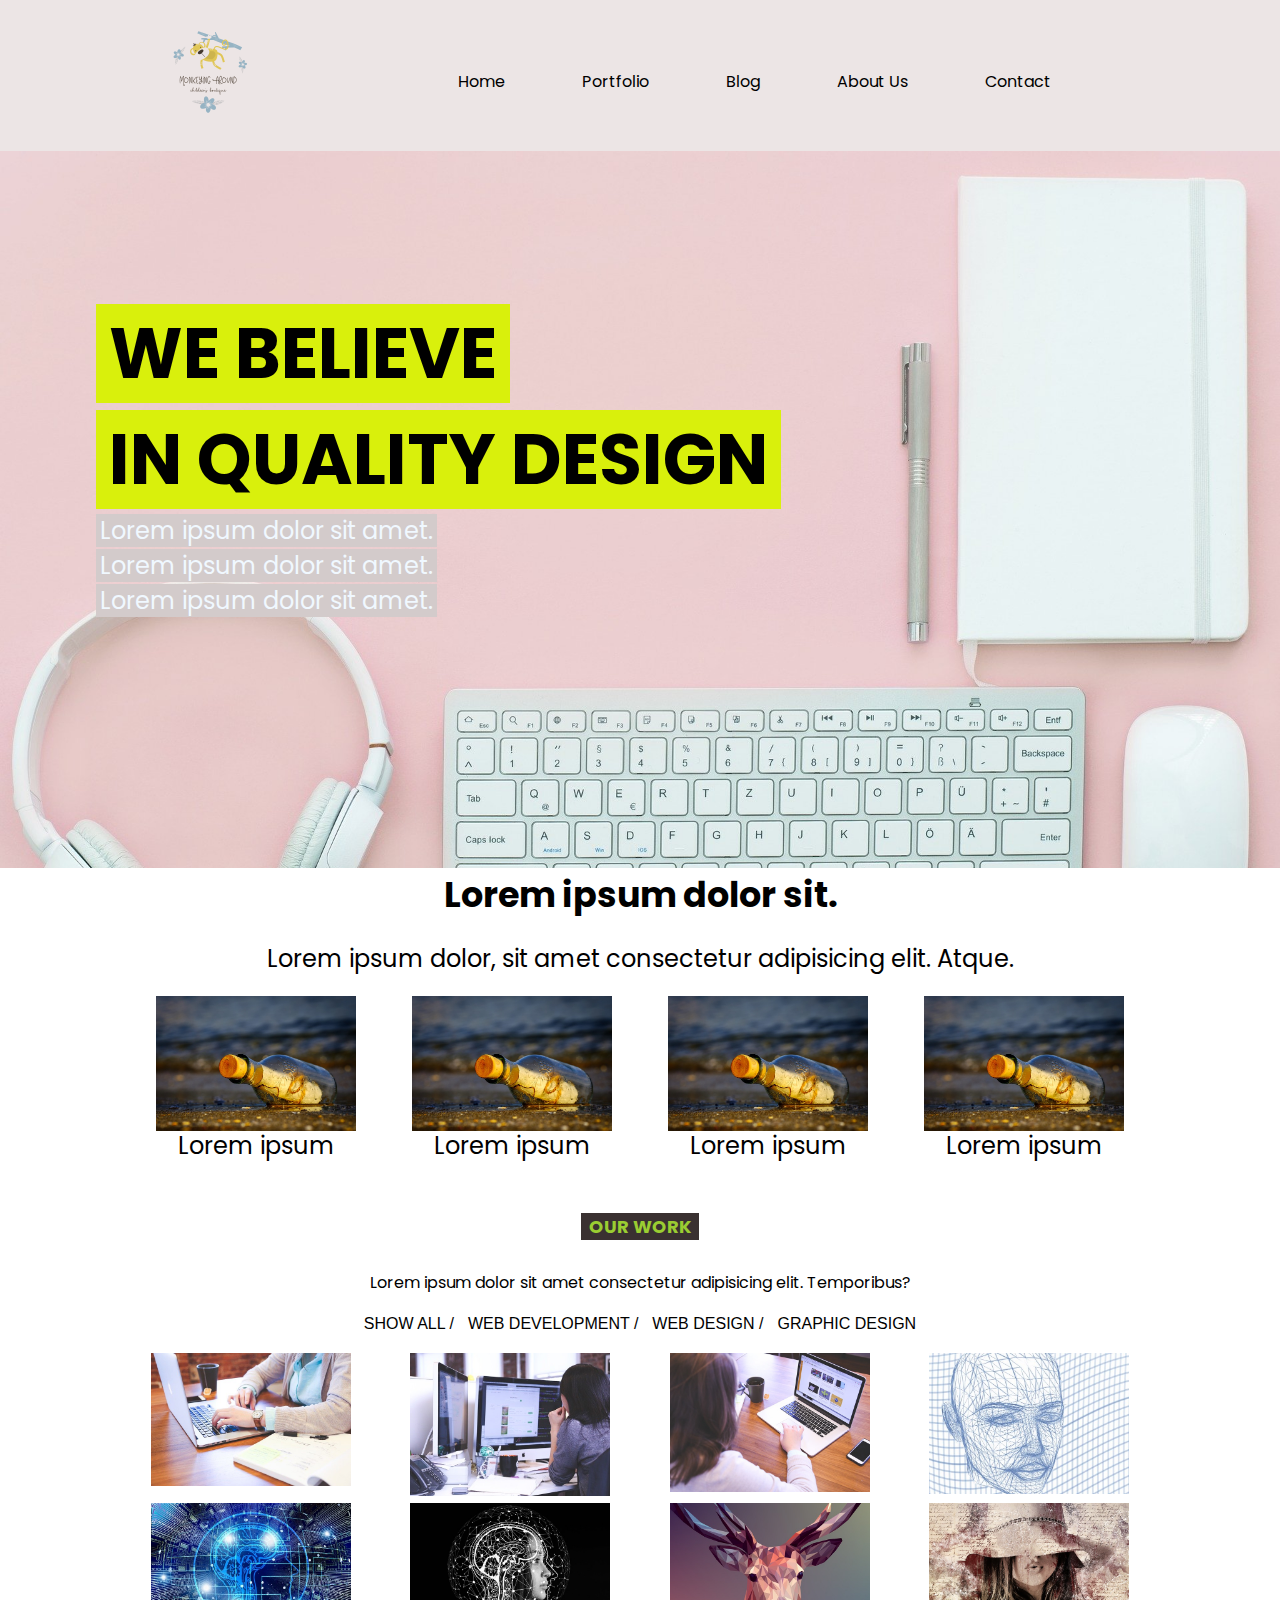
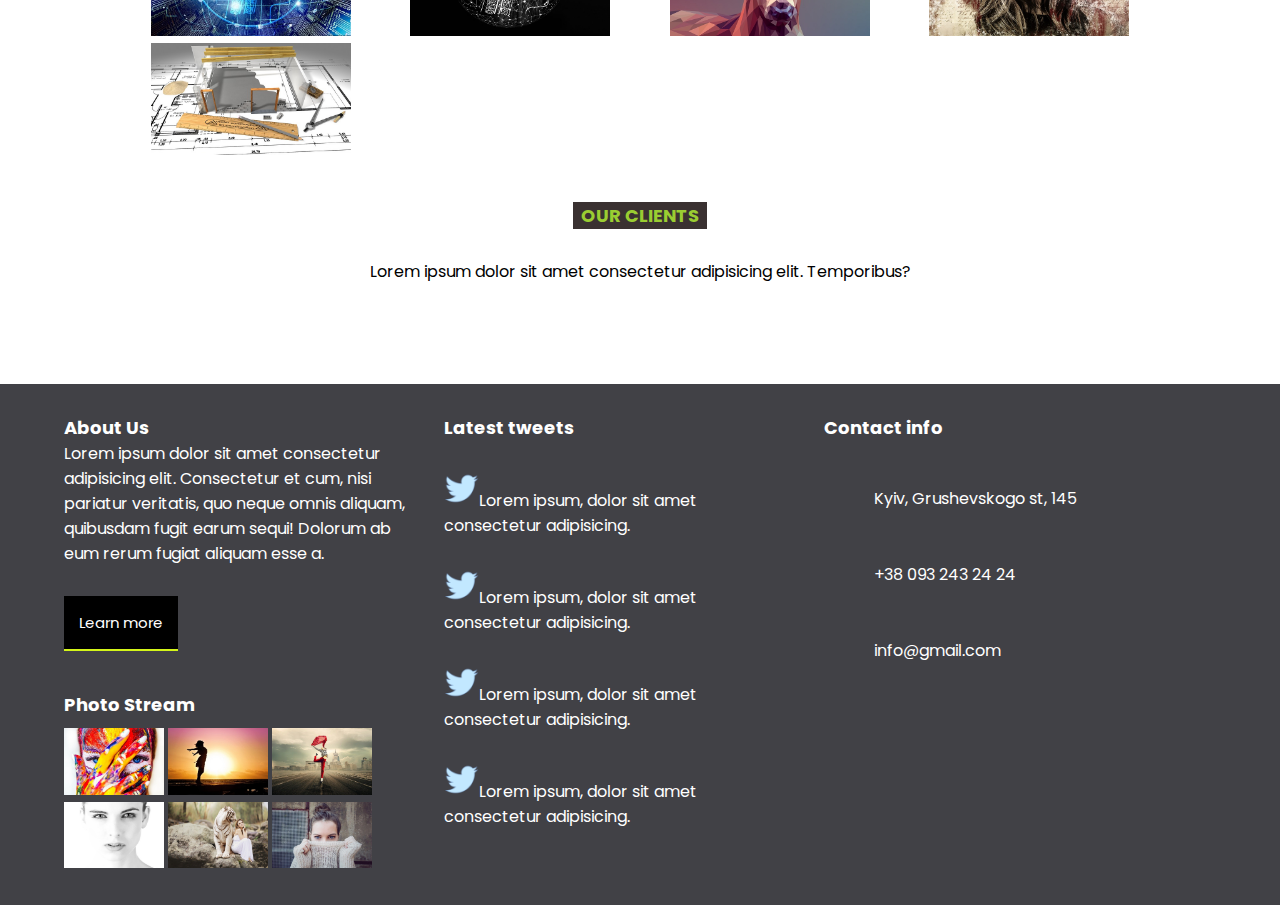
<file: design/index.html>
<!DOCTYPE html>
<html lang="en">

<head>
    <meta charset="UTF-8">
    <meta name="viewport" content="width=device-width, initial-scale=1.0">
    <link rel="stylesheet" href="https://use.fontawesome.com/releases/v5.8.1/css/all.css" integrity="sha384-50oBUHEmvpQ+1lW4y57PTFmhCaXp0ML5d60M1M7uH2+nqUivzIebhndOJK28anvf" crossorigin="anonymous">
    <link rel="stylesheet" href="owlcarousel/assets/owl.carousel.min.css">
    <link rel="stylesheet" href="owlcarousel/assets/owl.theme.default.min.css">
    <link rel="stylesheet" href="./css/style.css">
    <title>Design</title>
</head>

<body>

    <header>
        <div class="header-container">
            <div class="logo">
                <img src="./img/logo.png" alt="logo" class="logo">
            </div>
            <input type="checkbox" id="menu-checkbox">
            <nav role="navigation">
                <label for="menu-checkbox" class="toggle-button" data-open="Menu" data-close="Close" onclick></label>
                <ul class="main-menu">
                    <li><a href="#">Home</a></li>
                    <li><a href="#">Portfolio</a></li>
                    <li><a href="#">Blog</a></li>
                    <li><a href="#">About Us</a></li>
                    <li><a href="#">Contact</a></li>
                </ul>
            </nav>
        </div>
    </header>

    <main>
        <section class="top-slide">
            <div class="top-container">
                <div>
                    <h2>WE BELIEVE</h2>
                </div>
                <div>
                    <h2>IN QUALITY DESIGN</h2>
                </div>
                <div>
                    <p>Lorem ipsum dolor sit amet.</p>
                </div>
                <div>
                    <p>Lorem ipsum dolor sit amet.</p>
                </div>
                <div>
                    <p>Lorem ipsum dolor sit amet.</p>
                </div>
            </div>

        </section>

        <section class="specialize">
            <div class="specialize-container">
                <h3>Lorem ipsum dolor sit.</h3>
                <p>Lorem ipsum dolor, sit amet consectetur adipisicing elit. Atque.</p>
                <div class="specialize-cards">
                    <div class="card">
                        <div class="top-card">
                            <img class="img-card" src="./img/bottle.jpg" alt="bottle">
                        </div>
                        <div class="bottom-card">
                            <p class="text-card">Lorem ipsum</p>
                        </div>
                    </div>

                    <div class="card">
                        <div class="top-card">
                            <img class="img-card" src="./img/bottle.jpg" alt="bottle">
                        </div>
                        <div class="bottom-card">
                            <p class="text-card">Lorem ipsum</p>
                        </div>
                    </div>

                    <div class="card">
                        <div class="top-card">
                            <img class="img-card" src="./img/bottle.jpg" alt="bottle">
                        </div>
                        <div class="bottom-card">
                            <p class="text-card">Lorem ipsum</p>
                        </div>
                    </div>

                    <div class="card">
                        <div class="top-card">
                            <img class="img-card" src="./img/bottle.jpg" alt="bottle">
                        </div>
                        <div class="bottom-card">
                            <p class="text-card">Lorem ipsum</p>
                        </div>
                    </div>

                </div>
            </div>
        </section>
        <section class="portfolio">
            <h4>OUR WORK</h4>
            <p>Lorem ipsum dolor sit amet consectetur adipisicing elit. Temporibus?</p>
            <div class="toggles">
                <button id="showall">SHOW ALL</button>
                <button id="webdev">WEB DEVELOPMENT</button>
                <button id="webdesign">WEB DESIGN</button>
                <button id="graphd">GRAPHIC DESIGN</button>
            </div>
            <div class="posts">
                <div class="post webdev"><img src="./img/webdes/web1.jpg" alt=""></div>
                <div class="post webdev"><img src="./img/webdes/web2.jpg" alt=""></div>
                <div class="post webdev"><img src="./img/webdes/web3.jpg" alt=""></div>
                <div class="post webdesign"><img src="./img/web/head1.jpg" alt=""></div>
                <div class="post webdesign"><img src="./img/web/head2.jpg" alt=""></div>
                <div class="post webdesign"><img src="./img/web/head3.jpg" alt=""></div>
                <div class="post graphd"><img src="./img/graph/deer1.jpg" alt=""></div>
                <div class="post graphd"><img src="./img/graph/deer2.jpg" alt=""></div>
                <div class="post graphd"><img src="./img/graph/deer3.jpg" alt=""></div>
            </div>
        </section>
        <section class="brand-slider">
            <h4>OUR CLIENTS</h4>
            <p>Lorem ipsum dolor sit amet consectetur adipisicing elit. Temporibus?</p>
            <div class="owl-carousel">
                <!-- <div class="owl-nav">
                    <div class="owl-prev">prev</div>
                    <div class="owl-next">next</div>
                </div> -->
                <div><img src="./img/slider/airbnb.png" alt="airbnb"></div>
                <div><img src="./img/slider/github.png" alt="github"></div>
                <div><img src="./img/slider/google.png" alt="google"></div>
                <div><img src="./img/slider/instagram.png" alt="instagram"></div>
                <div><img src="./img/slider/medium.png" alt="medium"></div>
                <div><img src="./img/slider/twitch.png" alt="twitch"></div>
                <div><img src="./img/slider/youtube.png" alt="youtube"></div>
            </div>
        </section>
    </main>
    <footer>
        <div class="footer-container">
            <div class="about-us">
                <h4>About Us</h4>
                <p>Lorem ipsum dolor sit amet consectetur adipisicing elit. Consectetur et cum, nisi pariatur veritatis, quo neque omnis aliquam, quibusdam fugit earum sequi! Dolorum ab eum rerum fugiat aliquam esse a.</p>
                <a href="#">Learn more</a>
                <h4>Photo Stream</h4>
                <div class="images">
                    <img src="./img/footer_img/footer1.jpg" alt="footer images">
                    <img src="./img/footer_img/footer2.jpg" alt="footer images">
                    <img src="./img/footer_img/footer3.jpg" alt="footer images">
                    <img src="./img/footer_img/footer4.jpg" alt="footer images">
                    <img src="./img/footer_img/footer5.jpg" alt="footer images">
                    <img src="./img/footer_img/footer6.jpg" alt="footer images">
                </div>
            </div>

            <div class="tweets">
                <h4>Latest tweets</h4>
                <p><img src="./img/twitter.png" alt="twitter icon">Lorem ipsum, dolor sit amet consectetur adipisicing.</p>
                <p><img src="./img/twitter.png" alt="twitter icon">Lorem ipsum, dolor sit amet consectetur adipisicing.</p>
                <p><img src="./img/twitter.png" alt="twitter icon">Lorem ipsum, dolor sit amet consectetur adipisicing.</p>
                <p><img src="./img/twitter.png" alt="twitter icon">Lorem ipsum, dolor sit amet consectetur adipisicing.</p>
            </div>

            <div class="contacts">
                <h4>Contact info</h4>
                <p><i class="fas fa-map-marked-alt"></i>Kyiv, Grushevskogo st, 145</p>
                <p><i class="fab fa-whatsapp"></i><a href="#">+38 093 243 24 24</a></p>
                <p><i class="far fa-envelope"></i><a href="#">info@gmail.com</a></p>
            </div>

        </div>

    </footer>





    <script src="https://code.jquery.com/jquery-3.4.1.min.js"
        integrity="sha256-CSXorXvZcTkaix6Yvo6HppcZGetbYMGWSFlBw8HfCJo=" crossorigin="anonymous"></script>
    <script src="owlcarousel/owl.carousel.min.js"></script>
    <script src="script.js"></script>
</body>

</html>
</file>
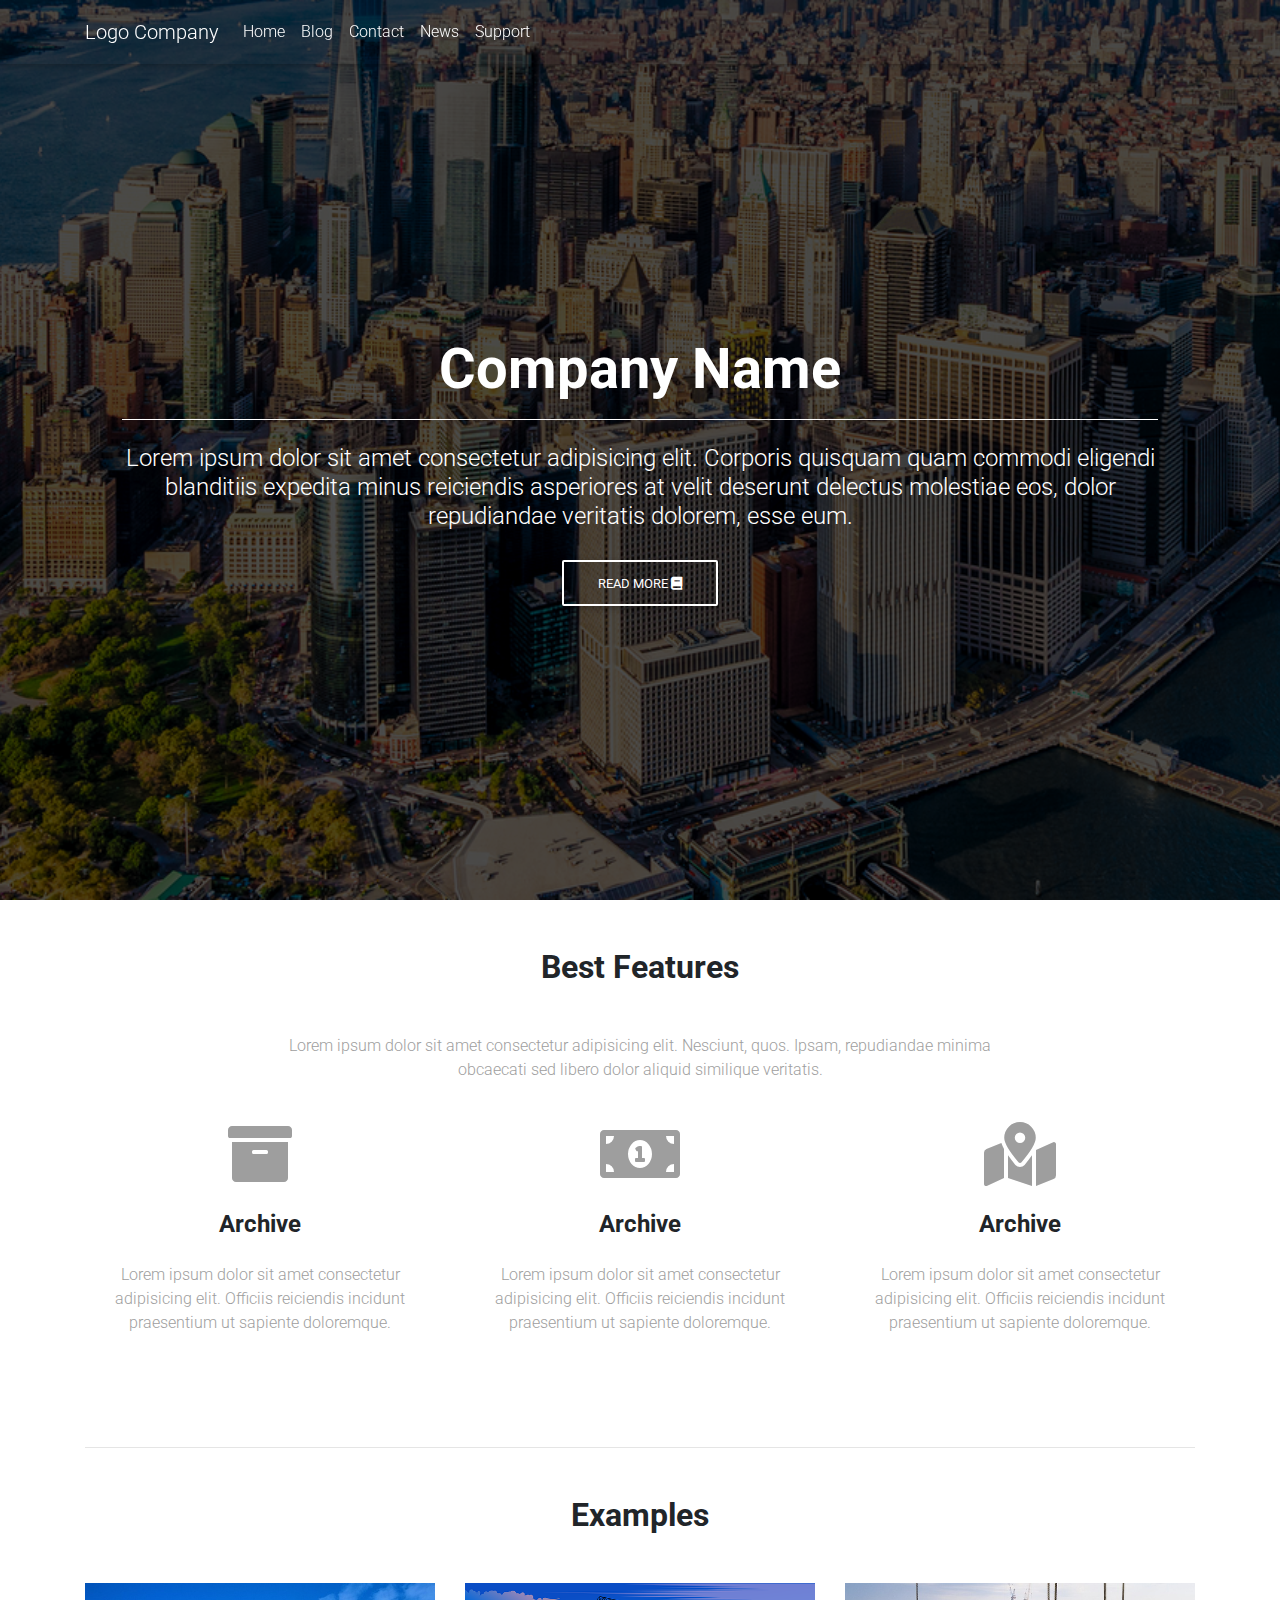
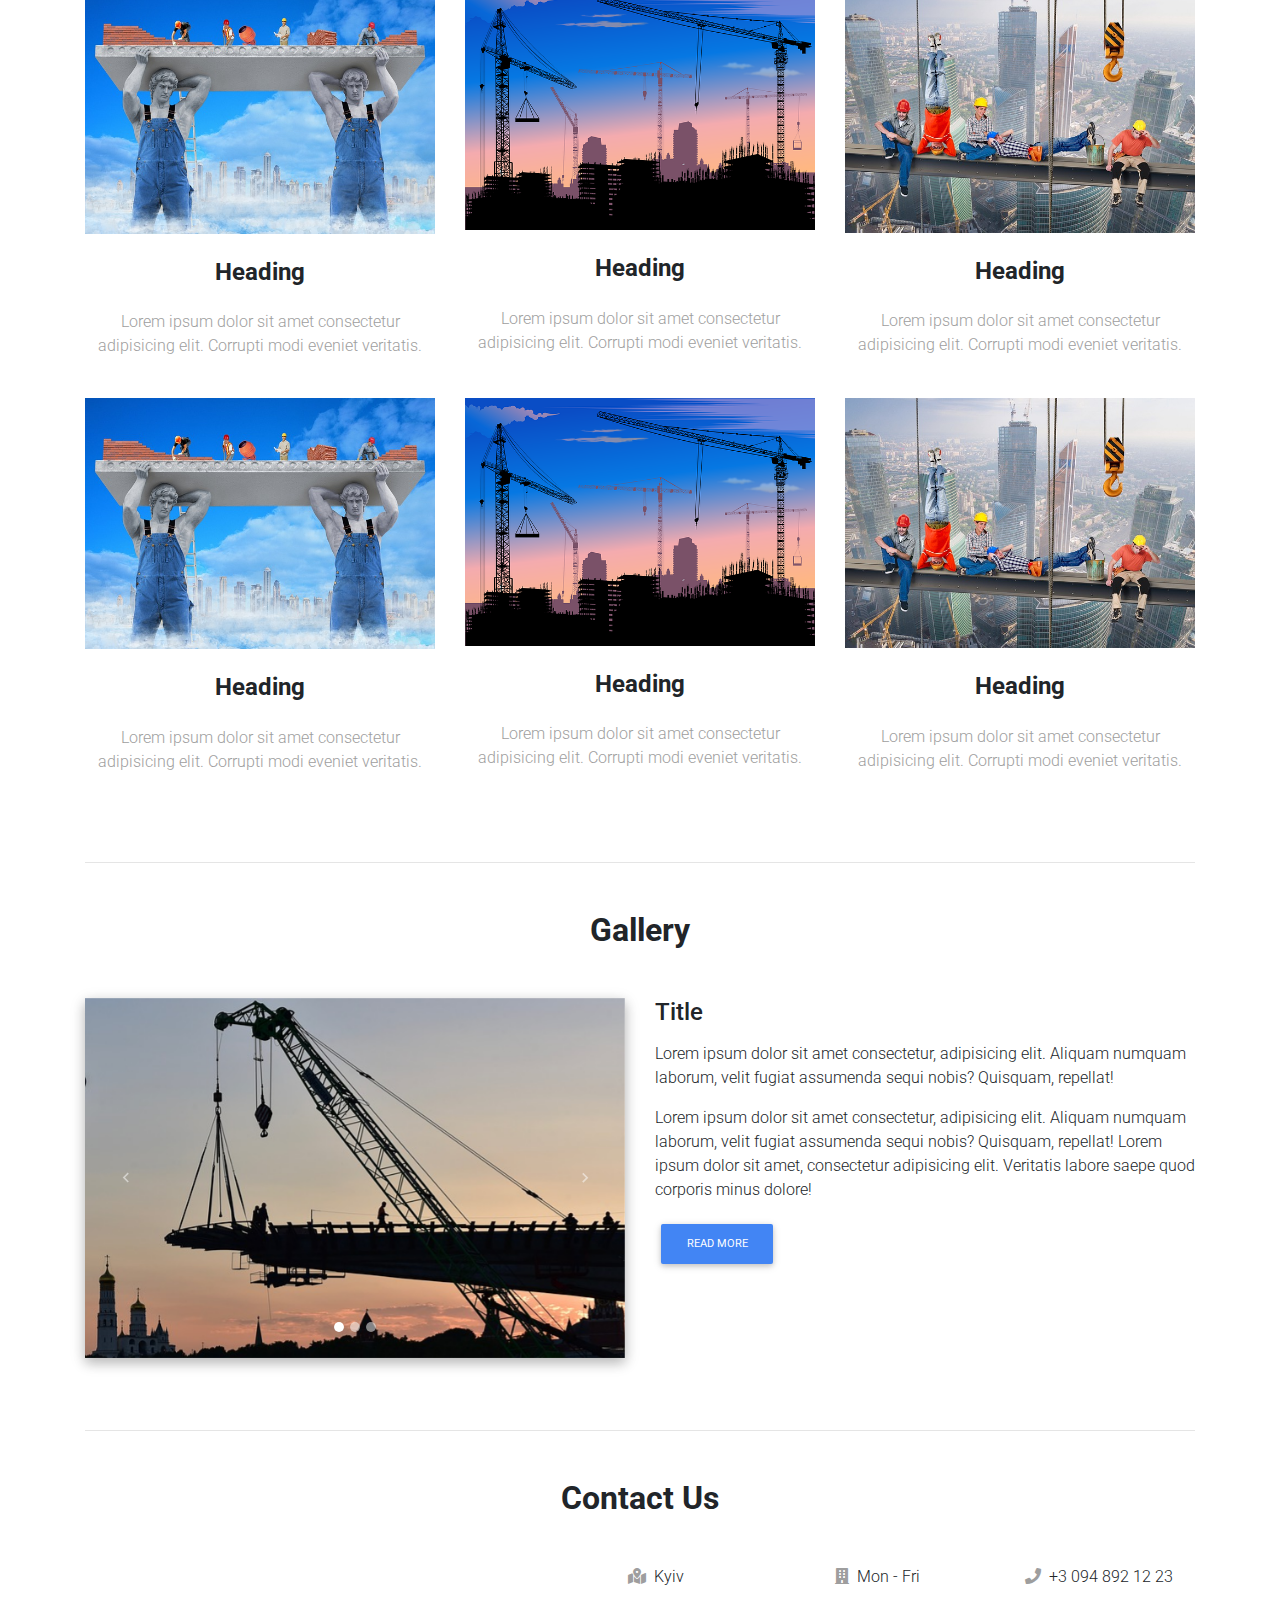
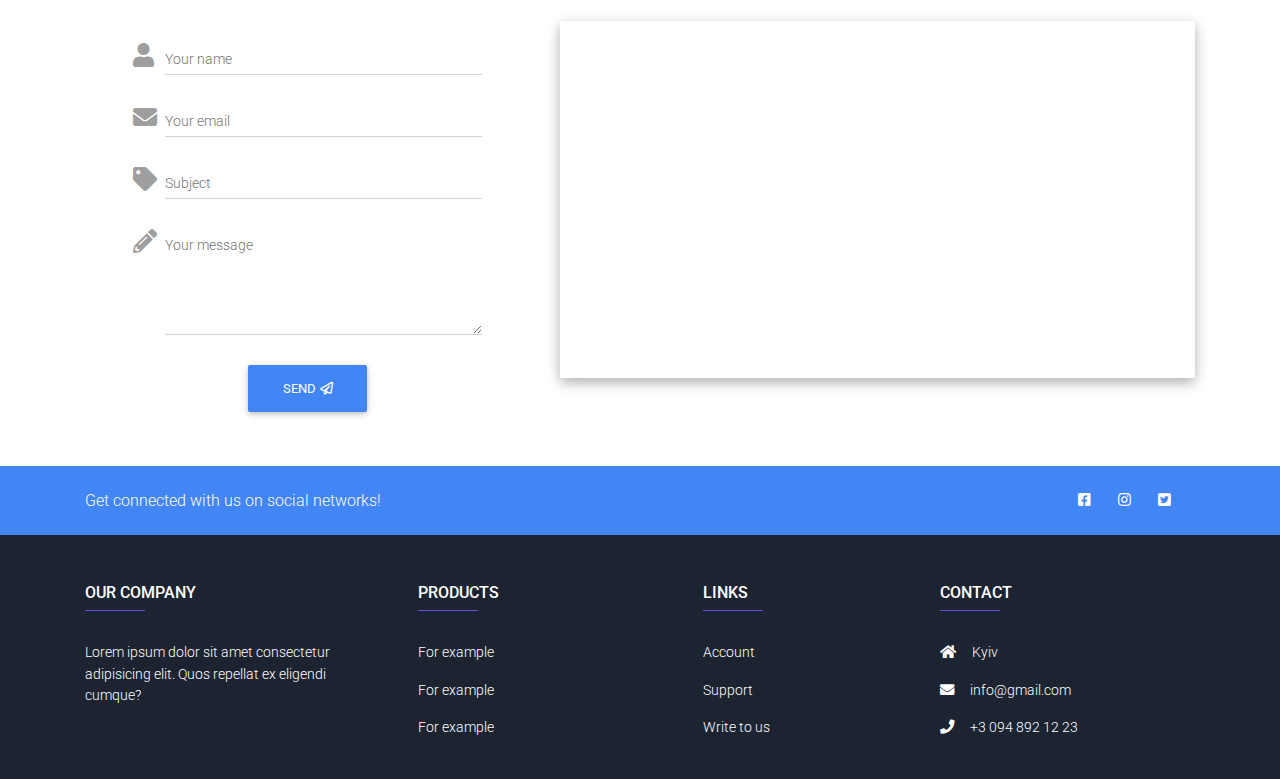
<file: example_for_development/index.html>
<!DOCTYPE html>
<html lang="en">

<head>
  <meta charset="UTF-8">
  <meta name="viewport" content="width=device-width, initial-scale=1, shrink-to-fit=no">
  <meta http-equiv="x-ua-compatible" content="ie=edge">
  <title>Material Design for Bootstrap</title>
  <!-- MDB icon -->
  <link rel="icon" href="img/mdb-favicon.ico" type="image/x-icon">
  <!-- Font Awesome -->
  <link rel="stylesheet" href="https://use.fontawesome.com/releases/v5.11.2/css/all.css">
  <!-- Google Fonts Roboto -->
  <link rel="stylesheet" href="https://fonts.googleapis.com/css?family=Roboto:300,400,500,700&display=swap">
  <!-- Bootstrap core CSS -->
  <link rel="stylesheet" href="css/bootstrap.min.css">
  <!-- Material Design Bootstrap -->
  <link rel="stylesheet" href="css/mdb.min.css">
  <!-- Your custom styles (optional) -->
  <link rel="stylesheet" href="css/style.css">
</head>

<body>

  <header>
    <nav class="navbar navbar-expand-lg navbar-dark fixed-top scrolling-navbar">
      <div class="container">
        <a href="#" class="navbar-brand">Logo Company</a>
        <button class="navbar-toggler" type="button" data-toggle="collapse" data-target="#basicExampleNav" aria-controls="basicExampleNav" aria-expanded="false" aria-label="Toggle Navigation">
          <span class="navbar-toggler-icon"></span>
        </button>
        <div class="collapse navbar-collapse" id="basicExampleNav">
          <ul class="navbar-nav mr-auto smooth-scroll">
            <li class="nav-item">
              <a href="#intro" class="nav-link waves-effect waves-light">Home</a>
            </li>

            <li class="nav-item">
              <a href="#best-features" class="nav-link waves-effect waves-light">Blog</a>
            </li>

            <li class="nav-item">
              <a href="#examples" class="nav-link waves-effect waves-light">Contact</a>
            </li>

            <li class="nav-item">
              <a href="#gallery" class="nav-link waves-effect waves-light">News</a>
            </li>

            <li class="nav-item">
              <a href="#contact" class="nav-link waves-effect waves-light">Support</a>
            </li>

          </ul>

        </div>
      </div>
    </nav>

    <div id="intro" class="view">
      <div class="mask rgba-black-strong">
        <div class="container-fluid d-flex align-items-center justify-content-center h-100">
          <div class="row d-flex justify-content-center text-center">
            <div class="col-md-10">
              <h2 class="display-4 font-weight-bold white-text pt-5 mb-2">
                Company Name
              </h2>
              <hr class="hr-light">
              <h4 class="white-text my-4">Lorem ipsum dolor sit amet consectetur adipisicing elit. Corporis quisquam
                quam commodi eligendi blanditiis expedita minus reiciendis asperiores at velit deserunt delectus
                molestiae eos, dolor repudiandae veritatis dolorem, esse eum.</h4>
              <button class="btn btn-outline-white waves-effect waves-light">Read More <i
                  class="fa fa-book"></i></button>
            </div>
          </div>
        </div>
      </div>
    </div>
  </header>

  <main class="mt-5">
    <div class="container">
      <section id="best-features" class="text-center">
        <h2 class="mb-5 font-weight-bold"> Best Features </h2>
        <div class="row d-flex justify-content-center mb-4">
          <div class="col-md-8">
            <p class="grey-text">Lorem ipsum dolor sit amet consectetur adipisicing elit. Nesciunt, quos. Ipsam,
              repudiandae minima obcaecati sed libero dolor aliquid similique veritatis.</p>
          </div>
        </div>
        <div class="row">
          <div class="col-md-4 mb-5">
            <i class="fa fa-archive fa-4x grey-text"></i>
            <h4 class="my-4 font-weight-bold">Archive</h4>
            <p class="grey-text">Lorem ipsum dolor sit amet consectetur adipisicing elit. Officiis reiciendis incidunt
              praesentium ut sapiente doloremque.</p>
          </div>

          <div class="col-md-4 mb-5">
            <i class="fas fa-money-bill-alt fa-4x grey-text"></i>
            <h4 class="my-4 font-weight-bold">Archive</h4>
            <p class="grey-text">Lorem ipsum dolor sit amet consectetur adipisicing elit. Officiis reiciendis incidunt
              praesentium ut sapiente doloremque.</p>
          </div>

          <div class="col-md-4 mb-5">
            <i class="fas fa-map-marked-alt fa-4x grey-text"></i>
            <h4 class="my-4 font-weight-bold">Archive</h4>
            <p class="grey-text">Lorem ipsum dolor sit amet consectetur adipisicing elit. Officiis reiciendis incidunt
              praesentium ut sapiente doloremque.</p>
          </div>
        </div>
      </section>

      <hr class="my-5">
      <section id="examples" class="text-center">
        <h2 class="mb-5 font-weight-bold">Examples</h2>

        <div class="row">
          <div class="col-lg-4 col-md-12 mb-4">
            <div class="view overlay zoom hoverable">
              <img class="img-fluid" src="./img/examples/forklift.jpg" alt="">
              <div class="mask flex-center"></div>
            </div>
            <h4 class="my-4 font-weight-bold">Heading</h4>
            <p class="grey-text">Lorem ipsum dolor sit amet consectetur adipisicing elit. Corrupti modi eveniet
              veritatis.</p>
          </div>

          <div class="col-lg-4 col-md-6 mb-4">
            <div class="view overlay zoom hoverable">
              <img class="img-fluid" src="./img/examples/construction.png" alt="">
              <div class="mask flex-center"></div>
            </div>
            <h4 class="my-4 font-weight-bold">Heading</h4>
            <p class="grey-text">Lorem ipsum dolor sit amet consectetur adipisicing elit. Corrupti modi eveniet
              veritatis.</p>
          </div>

          <div class="col-lg-4 col-md-6 mb-4">
            <div class="view overlay zoom hoverable">
              <img class="img-fluid" src="./img/examples/skyworkers.jpg" alt="">
              <div class="mask flex-center"></div>
            </div>
            <h4 class="my-4 font-weight-bold">Heading</h4>
            <p class="grey-text">Lorem ipsum dolor sit amet consectetur adipisicing elit. Corrupti modi eveniet
              veritatis.</p>
          </div>

          <div class="col-lg-4 col-md-12 mb-4">
            <div class="view overlay zoom hoverable">
              <img class="img-fluid" src="./img/examples/forklift.jpg" alt="">
              <div class="mask flex-center"></div>
            </div>
            <h4 class="my-4 font-weight-bold">Heading</h4>
            <p class="grey-text">Lorem ipsum dolor sit amet consectetur adipisicing elit. Corrupti modi eveniet
              veritatis.</p>
          </div>

          <div class="col-lg-4 col-md-6 mb-4">
            <div class="view overlay zoom hoverable">
              <img class="img-fluid" src="./img/examples/construction.png" alt="">
              <div class="mask flex-center"></div>
            </div>
            <h4 class="my-4 font-weight-bold">Heading</h4>
            <p class="grey-text">Lorem ipsum dolor sit amet consectetur adipisicing elit. Corrupti modi eveniet
              veritatis.</p>
          </div>

          <div class="col-lg-4 col-md-6 mb-4">
            <div class="view overlay zoom hoverable">
              <img class="img-fluid" src="./img/examples/skyworkers.jpg" alt="">
              <div class="mask flex-center"></div>
            </div>
            <h4 class="my-4 font-weight-bold">Heading</h4>
            <p class="grey-text">Lorem ipsum dolor sit amet consectetur adipisicing elit. Corrupti modi eveniet
              veritatis.</p>
          </div>
        </div>
      </section>

      <hr class="my-5">

      <section id="gallery">
        <h2 class="mb-5 font-weight-bold text-center">Gallery</h2>
        <div class="row">
          <div class="col-md-6 mb-4">
            <div id="carousel-example-1z" class="carousel slide carousel-fade" data-ride="carousel">
              <ol class="carousel-indicators">
                <li data-target="#carousel-example-1z" data-slide-to="0" class="active"></li>
                <li data-target="#carousel-example-1z" data-slide-to="1" class=""></li>
                <li data-target="#carousel-example-1z" data-slide-to="2" class=""></li>
              </ol>

              <div class="carousel-inner z-depth-1-half" role="listbox">
                <div class="carousel-item active">
                  <img src="./img/corousel/img1.jpg" alt="" class="d-block w-100">
                </div>

                <div class="carousel-item">
                  <img src="./img/corousel/img2.jpg" alt="" class="d-block w-100">
                </div>

                <div class="carousel-item">
                  <img src="./img/corousel/img3.jpg" alt="" class="d-block w-100">
                </div>
              </div>

              <a href="#carousel-example-1z" class="carousel-control-prev" role="button" data-slide="prev">
                <span class="carousel-control-prev-icon" aria-hidden="true"></span>
              </a>
              <a href="#carousel-example-1z" class="carousel-control-next" role="button" data-slide="next">
                <span class="carousel-control-next-icon" aria-hidden="true"></span>
              </a>
            </div>
          </div>

          <div class="col-md-6">
            <h4 class="mb-3">
              <strong>Title</strong>
            </h4>
            <p>Lorem ipsum dolor sit amet consectetur, adipisicing elit. Aliquam numquam laborum, velit fugiat assumenda
              sequi nobis? Quisquam, repellat!</p>
            <p>Lorem ipsum dolor sit amet consectetur, adipisicing elit. Aliquam numquam laborum, velit fugiat assumenda
              sequi nobis? Quisquam, repellat! Lorem ipsum dolor sit amet, consectetur adipisicing elit. Veritatis
              labore saepe quod corporis minus dolore!</p>
            <a href="#" class="btn btn-primary btn-md waves-effect waves-light">read more</a>
          </div>
        </div>
      </section>

      <hr class="my-5">

      <section id="contact">
        <h2 class="mb-5 font-weight-bold text-center">Contact Us</h2>
        <div class="row">
          <div class="col-lg-5 col-md-12">
            <form class="p-5">
              <div class="md-form form-sm">
                <i class="fa fa-user prefix grey-text"></i>
                <input type="text" id="form3" class="form-control form-control-sm">
                <label for="form3">Your name</label>
              </div>

              <div class="md-form form-sm">
                <i class="fa fa-envelope prefix grey-text"></i>
                <input type="text" id="form2" class="form-control form-control-sm">
                <label for="form2">Your email</label>
              </div>

              <div class="md-form form-sm">
                <i class="fa fa-tag prefix grey-text"></i>
                <input type="text" id="form32" class="form-control form-control-sm">
                <label for="form32">Subject</label>
              </div>

              <div class="md-form form-sm">
                <i class="fas fa-pencil-alt prefix grey-text"></i>
                <textarea type="text" id="form31" class="md-textarea form-control form-control-sm" rows="3"></textarea>
                <label for="form31">Your message</label>
              </div>
              <div class="text-center mt-4">
                <button class="btn btn-primary waves-effect waves-light">Send<i
                    class="far fa-paper-plane ml-1"></i></button>
              </div>
            </form>
          </div>
          <div class="col-lg-7 col-md-12">
            <div class="row text-center">
              <div class="col-lg-4 col-md-12 mb-3">
                <p><i class="fas fa-map-marked-alt mr-2 grey-text"></i>Kyiv</p>
              </div>

              <div class="col-lg-4 col-md-6 mb-3">
                <p><i class="fas fa-building mr-2 grey-text"></i>Mon - Fri</p>
              </div>

              <div class="col-lg-4 col-md-6 mb-3">
                <p><i class="fas fa-phone mr-2 grey-text"></i>+3 094 892 12 23</p>
              </div>
            </div>
            <!--Google map-->
<div id="map-container-google-1" class="z-depth-1-half map-container" style="height: 350px">
  <iframe src="https://maps.google.com/maps?q=manhatan&t=&z=13&ie=UTF8&iwloc=&output=embed" frameborder="0"
    style="border:0" allowfullscreen></iframe>
</div>

<!--Google Maps-->
          </div>
        </div>
      </section>

    </div>
  </main>

<footer class="page-footer font-small unique-color-dark pt-0">
  <div class="primary-color">
    <div class="container">
      <div class="row py-4 d-flex align-items-center">
        <div class="col-md-6 col-lg-5 text-center text-md-left mb-4 mb-md-0">
          <h6 class="mb-0 white-text">Get connected with us on social networks!</h6>
        </div>
        <div class="col-md-6 col-lg-7 text-center text-md-right">
          <a href="#" class="fb-ic ml-0">
            <i class="fab fa-facebook-square white-text mr-4"></i>
          </a>  
          <a href="#" class="fb-ic ml-0">
            <i class="fab fa-instagram white-text mr-4"></i>
          </a>
          <a href="#" class="fb-ic ml-0">
            <i class="fab fa-twitter-square white-text mr-4"></i>
          </a>
        </div>
      </div>
    </div>
  </div>

  <div class="container mt-5 mb-4 text-center text-md-left">
    <div class="row mt-3">
      <div class="col-md-3 col-lg-4 col-xl-3 mb-4">
        <h6 class="text-uppercase font-weight-bold"><strong>Our Company</strong> </h6>
        <hr class="deep-purple accent-2 mb-4 mt-0 d-inline-block mx-auto" style="width: 60px;">
        <p>Lorem ipsum dolor sit amet consectetur adipisicing elit. Quos repellat ex eligendi cumque?</p>
      </div>

      <div class="col-md-2 col-lg-2 col-xl-2 mx-auto mb-4">
        <h6 class="text-uppercase font-weight-bold"><strong>Products</strong></h6>
        <hr class="deep-purple accent-2 mb-4 mt-0 d-inline-block mx-auto" style="width: 60px;">
        <p><a href="#">For example</a></p>
        <p><a href="#">For example</a></p>
        <p><a href="#">For example</a></p>
      </div>

      <div class="col-md-3 col-lg-2 col-xl-2 mx-auto mb-4">
        <h6 class="text-uppercase font-weight-bold"><strong>Links</strong></h6>
        <hr class="deep-purple accent-2 mb-4 mt-0 d-inline-block mx-auto" style="width: 60px;">
        <p><a href="#">Account</a></p>
        <p><a href="#">Support</a></p>
        <p><a href="#">Write to us</a></p>
      </div>

      <div class="col-md-4 col-lg-3 col-xl-3">
        <h6 class="text-uppercase font-weight-bold"><strong>Contact</strong> </h6>
        <hr class="deep-purple accent-2 mb-4 mt-0 d-inline-block mx-auto" style="width: 60px;">
        <p><i class="fas fa-home mr-3"></i>Kyiv</p>
        <p><i class="fas fa-envelope mr-3"></i>info@gmail.com</p>
        <p><i class="fas fa-phone mr-3"></i>+3 094 892 12 23</p>
      </div>
    </div>
  </div>
</footer>


  <!-- jQuery -->
  <script type="text/javascript" src="js/jquery.min.js"></script>
  <!-- Bootstrap tooltips -->
  <script type="text/javascript" src="js/popper.min.js"></script>
  <!-- Bootstrap core JavaScript -->
  <script type="text/javascript" src="js/bootstrap.min.js"></script>
  <!-- MDB core JavaScript -->
  <script type="text/javascript" src="js/mdb.min.js"></script>
  <!-- Your custom scripts (optional) -->
  <script type="text/javascript"></script>

</body>

</html>
</file>
<file: apartment/style.css>
* {
    padding: 0;
    margin: 0;
    font-family: 'Roboto Condensed', sans-serif;
}

body, html {
overflow-x: hidden;
}

nav {
    margin: 0 auto;
    max-width: 1100px;
    width: 100%;
}

#checkbox-menu, 
.toggle {
    display: none;
}

.menu {
    padding: 0;
    margin: 0;
    height: 50px;
    display: flex;
    flex-direction: row;
    justify-content: space-around;
    align-items: center;
    list-style-type: none;
}

.menu li a {
    color: #000;
    text-decoration: none;
    align-self: center;
    font-size: 13px;
    padding: 10px 15px;
    transition: background 0.2s linear;
}

.menu li a:hover {
    background: #ffcc01;
    border-radius: 3px;
}

.menu li a.logo {
    font-size: 25px;
    margin-right: 240px;
}

.menu li a.contacts {
    margin-right: 100px;
}

.wrapper {
    margin: 0 auto;
    max-width: 1100px;
    width: 100%;
}

.intro {
    margin-top: 25px;
    display: flex;
    justify-content: flex-end;
}

.intro-img {
    background-image: url(img/room.jpg);
    width: 965px;
    height: 640px;
}

.intro .intro-text {
    position: absolute;
    font-size: 62px;
    right: 700px;
    top: 220px;
}

.intro-contacts {
    background-color: #ffcc01;
    max-width: 590px;
    position: absolute;
    right: 80px;
    top: 635px;
    display: flex;
    justify-content: space-between;
    padding: 30px 50px;
}

.intro-contacts i {
    color: #fff;
    margin-right: 30px;
}

.intro-contacts p {
    font-size: 18px;
    margin-right: 60px;
}

.stats {
    display: flex;
    margin-top: 130px;
}

.stats-line {
    display: flex;
}

.stats-text {
    padding-right: 40px;
}

.stats-text h2 {
    font-size: 40px;
    margin-bottom: 70px;
}

.stats-text p {
    margin-top: 50px;
    font-size: 13px;
    line-height: 27px;
}

.square {
    width: 200px;
    height: 200px;
    background-color: #f6f5f4;
    margin: 30px;
    display: flex;
    justify-content: center;
    align-items: center;
    flex-direction: column;
}

.stats-square {
    font-size: 40px;
    color: #ffcc01;
    margin-bottom: 15px;
}

.square-text {
    font-size: 14px;
}

.apartments {
    background: #f6f5f4;
    padding: 60px 0;
}

.apart h2 {
    margin-bottom: 85px;
    font-size: 40px;
}

.card {
    max-width: 330px;
    background: #fff;
    box-shadow: 0 0 10px rgba(0, 0, 0, 0.5);
}

.card-container {
    padding: 25px;
}

.card-info {
    display: flex;
    justify-content: space-between;
    margin-top: 15px;
}

.card-info .money {
    font-size: 18px;
    color: #ffcc01;
}

.card-info i {
    margin-right: 8px;
}

.card-info span:first-child {
    margin-right: 18px;
}

.card:hover {
    background: #fafaf9;
    box-shadow: 0 0 10px rgba(0, 0, 0, 0.8);
}

.cards {
    display: grid;
    grid-template-columns: repeat(3, 1fr);
    grid-template-rows: repeat(2, 1fr);
    grid-column-gap: 0px;
    grid-row-gap: 30px;
}

.apart input[type=text] {
    margin-top: 50px;
    width: 300px;
    height: 70px;
    border: none;
    background-image: url(img/search.png);
    background-repeat: no-repeat;
    background-position: 27px;
    outline: none;
    padding-left: 62px;
    font-size: 15px;
    color: #919eb1;
    border-top-left-radius: 4px;
    border-bottom-left-radius: 4px;
}

.apart input[type=submit] {
    width: 115px;
    border: none;
    height: 70px;
    background: #ffcc01;
    font-size: 15px;
    margin-left: -4px;
    border-top-right-radius: 4px;
    border-bottom-right-radius: 4px;
}

.all {
    width: 250px;
    height: 70px;
    border: none;
    border-radius: 4px;
    margin-left: 40px;
    margin-top: 52px;
    font-size: 15px;
}

.buttons-search {
    display: flex;
}

.steps h2 {
    margin-top: 55px;
    font-size: 40px;
    margin-bottom: 35px;
}

.steps-text {
    line-height: 27px;
    font-size: 13px;
}

.mbtext {
    margin-bottom: 70px;
}

.step-block {
    width: 340px;
    height: 370px;
    background: #fff;
    box-shadow: 0 0 20px rgba(0, 0, 0, 0.3);
    overflow: hidden;
}

.step-block .step-num {
    font-size: 200px;
    position: relative;
    top: -120px;
    left: -30px;
}

.step-block:hover {
    background: #ffcc01;
    color: #fff;
}

.steps-container {
    margin-bottom: 50px;
    display: flex;
    justify-content: space-between;
}

.step-block h4 {
    font-size: 14px;
    margin-left: 40px;
    margin-top: -100px;
    margin-bottom: 20px;
}

.step-block h4 span {
    margin-right: 15px;
}

.step-block .step-info {
    margin-left: 70px;
    line-height: 29px;
}

.step-block .step-info-last {
    display: inline-block;
    margin-left: 70px;
    margin-top: 20px;
}

.serv-container {
    display: flex;
    margin-top: 70px;
}

.services img {
    width: 100%;
    height: auto;
}

.serv-img-container {
    width: 58%;
} 

.serv-text {
    width: 42%;
    margin-left: 3%;
}

.serv-text p {
    margin-bottom: 60px;
}

.services h2 {
    font-size: 40px;
    margin-bottom: 20px;
}

.services p {
    font-size: 13px;
    line-height: 30px;
}

.services h4 {
    font-size: 25px;
    margin-bottom: 25px;
}

.agents {
    background: #f6f5f4;
    padding-top: 60px;
    margin-top: 30px;
}

.agents h2 {
    font-size: 40px;
    margin-bottom: 20px;
}

.agents p {
    font-size: 13px;
    line-height: 30px;
}

.agents p:nth-child(3) {
    margin-bottom: 60px;
}

.agent-block {
    display: flex;
    justify-content: space-between;
}

.social i {
    margin-right: 15px;
    position: relative;
    top: 7px;
    color: #000;
}

.social i:hover {
    color: rgb(50, 100, 173);
}

.agent-card {
    max-width: 234px;
    background: #fff;
    box-shadow: 0 0 10px rgba(0, 0, 0, 0.5);
}

.agent-card:hover {
    box-shadow: 0 0 10px rgba(0, 0, 0, 0.7);
}

.agent-info {
    padding-top: 10px;
    padding-left: 10px;
}

.agent-name {
    color: #ffcc01;
}

.agent-cards {
    display: flex;
    justify-content: space-between;
    padding-bottom: 95px;
}

.add {
    padding-bottom: 100px;
    padding-top: 90px;
}

.add-line {
    display: flex;
}

.location {
    font-size: 18px;
    padding: 30px 87px 35px 55px;
    background: #ffcc01;
    display: inline-block;
}

.location i {
    margin-right: 30px;
    font-size: 25px;
    position: relative;
    top: 5px;
    color: #fff;
}

.location-city {
    position: relative;
    left: 100px;
    bottom: 50px;
}

.location-country {
    position: relative;
    left: 270px;
    bottom: 50px;
}

.add-line h3 {
    font-size: 25px;
    margin-top: 75px;
    margin-bottom: 40px;
    margin-left: 130px;
}

.add-line p {
    font-size: 13px;
    line-height: 30px;
    margin-left: 130px;
}

.add-line-right p {
    margin-left: 0px;
    margin-right: 165px;
}

.add-line h3:last-of-type {
    margin-top: 25px;
}

.show-more {
    font-size: 18px;
    background: #1f373d;
    padding: 30px 70px 30px 55px;
    display: inline-block;
    margin-left: 130px;
    color: #fff;
    margin-top: 60px;
}

footer {
    background: #1f373d;
    color: #fff;
    padding-top: 50px;
    padding-bottom: 80px;
}

.footer-block {
    display: flex;
    justify-content: space-between;
}

.footer-block h3 {
    font-size: 40px;
}

.footer-search input[type=text] {
    width: 442px;
    height: 70px;
    color: #919eb1;
    padding-left: 27px;
    font-size: 15px;
    background-image: url(./img/arrow.png);
    background-repeat: no-repeat;
    background-position: 94%;
}

hr {
    opacity: 0.3;
    margin-top: 47px;
    margin-bottom: 70px;
}

.footer-links {
    display: flex;
    justify-content: space-between;
    padding-right: 90px;
}

.footer-link {
    display: flex;
    flex-direction: column;
}

.footer-links-logo {
    font-size: 25px;
    margin-right: 26%;
}

.footer-link p {
    text-transform: uppercase;
    font-size: 13px;
    color: #919eb1;
    margin-bottom: 35px;
}

.footer-link a {
    color: #fff;
    text-decoration: none;
    font-size: 13px;
    margin-bottom: 20px;
}

.footer-link a:hover {
    opacity: 0.3;
}



@media (max-width: 765px) {
    .toggle {
        clear: both;
        display: block;
        text-align: center;
        font-size: 18px;
        line-height: 40px;
        width: 100%;
        color: #000;
        background: #ffcc01;
        transition: all .1s linear;
    }
    .toggle:hover {
        background: #d3a900;
    }
    #checkbox-menu:checked + label .touch li {
        opacity: 1;
        visibility: visible;
        transition: all .7s linear;
    }
    #checkbox-menu:checked + label .touch {
        height: 350px;
    }
    .menu {
        display: flex;
        flex-direction: column;
        justify-content: space-around;
        align-items: center;
        height: 0;
        transition: height .3s linear;
    }
    .menu li {
        display: flex;
        align-self: center;
        width: 65%;
        opacity: 0;
        visibility: hidden;
    }
    .menu li a {
        width: 95%;
        text-align: center;
        align-self: center;
        align-content: center;
    }
    .menu li a.logo {
        font-size: 21px;
        margin-right: 0px;
    }
    
    .menu li a.contacts {
        margin-right: 0px;
    }
    .intro {
        margin-top: 0;
        display: block;
        max-width: 100%;
    }
    .intro-img {
        background-position: bottom 10px right 570px;
    }
    .intro .intro-text {
        position: relative;
        font-size: 35px;
        right: -10px;
        top: 95px;
    }
    .intro .intro-contacts {
        right: 0;
        top: -50px;
        padding: 20px 10px;
        position: relative;
    }
    .intro-contacts i {
        margin-right: 10px;
    }
    .intro-contacts p {
        font-size: 13px;
        margin-right: 0;
    }
    .stats {
        margin-top: 0;
        flex-direction: column;
    }
    .stats-text {
        padding: 10px;
    }
    .stats-text h2 {
        font-size: 30px;
        margin-bottom: 10px;
    }
    .stats-text p {
        margin-top: 5px;
        font-size: 13px;
        line-height: 18px;
    }
    .square {
        height: 140px;
    }
    .cards {
    grid-template-columns: repeat(1, 1fr);
    grid-template-rows: repeat(6, 1fr);
    grid-row-gap: 10px;
    justify-items: center;
    }
    .apart input[type=text] {
        margin-top: 20px;
        width: 130px;
    }
    .buttons-search {
        flex-direction: column;
        margin-left: 4%;
    }
    .all {
        background: #fff;
        margin-top: 10px;
        margin-left: 0;
    }
    .steps-container {
        flex-direction: column;
        justify-content: center;
        align-items: center;
    }
    .step-block {
        margin-top: 20px;
    }
    .steps-text, .steps h2 {
        margin-left: 5%;
        margin-bottom: 15px;
    }
    .serv-container {
        margin-top: 20px;
        flex-direction: column;
    }
    .serv-img-container {
        width: 100%;
    }
    .serv-text {
        width: 100%;
    }
    .services h2 {
        margin-left: 5%;
    }
    .services p {
        margin-left: 5%;
    }
    .agents h2 {
        margin-left: 5%;
    }
    .agents p {
        margin-left: 5%;
    }
    .agent-cards {
        flex-direction: column;
        justify-content: center;
        align-items: center;
    }
    .agent-card {
        margin-top: 10px;
    }
    .add-line {
        flex-direction: column;
    }
    .location {
        font-size: 15px;
        padding: 15px 10px 18px 11px;
    }
    .location-city {
        left: 100px;
        bottom: 50px;
    }
    .location-country {
        left: 60px;
        bottom: 50px;
    }
    .add-line h3 {
        font-size: 25px;
        margin-top: 75px;
        margin-bottom: 40px;
        margin-left: 5%;
    }
    .add-line p {
        margin-left: 5%;
    }
    .add-line-right p {
        margin-left: 5%;
        margin-right: 0;
    }
    .show-more {
        font-size: 15px;
        padding: 20px 50px 20px 35px;
        margin-left: 15%;
        margin-top: 20px;
    }
    .footer-block {
        flex-direction: column;
    }
    .footer-logo h3 {
        font-size: 25px;
        text-align: center;
    }
    .footer-search input[type=text] {
        width: 80%;
        height: 50px;
        margin-top: 15px;
    }
    .footer-search {
        display: flex;
        justify-content: center;
    }
    .footer-links {
        flex-wrap: wrap;
        margin-left: 5%;
        padding-right: 7%;
    }
}
</file>
<file: apple/css/main.css>
html {
  font-size: 10px;
}

body {
  font-size: 16px;
  color: #757575;
}

body .container {
  padding: 0;
}

body .title {
  overflow: hidden;
  text-align: center;
}

body .title h4 {
  display: inline-block;
  vertical-align: middle;
  font-weight: bold;
  color: white;
  margin: 2rem 0;
  padding: 2rem;
  font-size: 1.5em;
}

body .title:before, body .title:after {
  content: "";
  display: inline-block;
  vertical-align: middle;
  width: 20%;
  height: 1rem;
  background-color: #3F51B5;
  position: relative;
  opacity: 0.5;
}

body .title::before {
  margin-left: -100%;
  left: 1.5rem;
}

body .title::after {
  margin-right: -100%;
  right: 1.5rem;
}

body .btn {
  border: 2px solid #3F51B5;
  background-color: #C5CAE9;
  color: #3F51B5;
  border-radius: 0.5rem;
  font-size: 1em;
  padding: 1rem 2rem;
  -webkit-transition: all 0.4s;
  transition: all 0.4s;
}

body .btn:hover {
  background-color: #3F51B5;
  color: white;
}

body .btn-inverse {
  border: 2px solid #3F51B5;
  background-color: #3F51B5;
  color: white;
  border-radius: 0.5rem;
  font-size: 1em;
  padding: 1rem 2rem;
  -webkit-transition: all 0.4s;
  transition: all 0.4s;
}

body .btn-inverse:hover {
  opacity: 0.8;
}

body .navbar {
  padding: 0.3rem 5rem;
  border: 1px solid #212121;
  font-weight: bold;
}

body .navbar .number-phone {
  color: #3F51B5;
}

body .navbar .navbar-nav li.nav-item > a.nav-link {
  color: #212121;
}

body .navbar .navbar-nav li.nav-item > a.nav-link:hover {
  color: #3F51B5;
}

body .navbar .navbar-nav li.active > a.nav-link {
  color: #3F51B5;
}

body header {
  background-image: url("../img/header.jpg");
  background-size: cover;
  background-position: center;
  background-repeat: no-repeat;
  padding: 10rem;
}

body header .row {
  background-color: rgba(255, 255, 255, 0.8);
  border-radius: 1rem;
}

body header p {
  color: #212121;
}

body header h4 {
  font-size: 20px;
  font-weight: bold;
  color: #212121;
}

body header h4 > span {
  color: #3F51B5;
}

body header form {
  border: double 1rem white;
}

body header form div {
  background: rgba(255, 255, 255, 0.8);
  padding: 1.5rem;
}

body header form span {
  color: #3F51B5;
  font-weight: bold;
  font-size: 1.6rem;
}

body header form input {
  width: 100%;
  padding: 1rem;
  background-color: transparent;
  border: 2px solid #3F51B5;
  border-radius: 0.5rem;
  margin-top: 1.5rem;
  margin-bottom: 1.5rem;
}

body header form input::-webkit-input-placeholder {
  color: #3F51B5;
}

body header form input:-moz-input-placeholder {
  color: #3F51B5;
}

body header form input:-ms-input-placeholder {
  color: #3F51B5;
}

body .popcat {
  background-image: url("../img/paper-bg.jpg");
  background-size: cover;
  background-position: center;
  background-repeat: no-repeat;
  padding-bottom: 4rem;
}

body .popcat a {
  display: -webkit-box;
  display: -ms-flexbox;
  display: flex;
  -webkit-box-align: center;
      -ms-flex-align: center;
          align-items: center;
  -webkit-box-pack: center;
      -ms-flex-pack: center;
          justify-content: center;
  text-decoration: none;
}

body .popcat a p {
  padding: 0;
  margin: 0;
  font-weight: bold;
  color: white;
  text-shadow: 0 0 3px white;
  font-size: 1.5em;
  z-index: 100;
  -webkit-transition: all 1s;
  transition: all 1s;
  position: absolute;
}

body .popcat a img {
  -webkit-transition: all 1s;
  transition: all 1s;
}

body .popcat a:hover img {
  background-color: #C5CAE9;
  -webkit-transform: scale(1.1);
          transform: scale(1.1);
}

body .popcat a:hover p {
  -webkit-transform: scale(0.8);
          transform: scale(0.8);
}

body .adv {
  color: white;
  background-image: url("../img/imac-bg.jpg");
  background-size: cover;
  background-position: center;
  background-repeat: no-repeat;
  position: relative;
}

body .adv::before {
  content: "";
  position: absolute;
  top: 0;
  right: 0;
  left: 0;
  bottom: 0;
  background-image: -webkit-gradient(linear, left top, right top, from(#303F9F), color-stop(50%, #3F51B5), to(white));
  background-image: linear-gradient(left, #303F9F 0%, #3F51B5 50%, white 100%);
  opacity: 0.6;
}

body .adv .row {
  padding: 3rem 0;
}

body .adv h6 {
  margin: 1rem 0;
  font-weight: bold;
  font-size: 1em;
}

body .adv p {
  font-size: 0.7em;
}

body .popgoods {
  background-image: url("../img/paper-bg.jpg");
  background-size: cover;
  background-position: center;
  background-repeat: no-repeat;
}

body .popgoods .row {
  padding-bottom: 3rem;
}

body .popgoods .row:first-child {
  padding-bottom: 0;
}

body .popgoods p {
  color: white;
  font-weight: bold;
  background-color: #3F51B5;
}

body .popgoods h6 {
  font-size: 1em;
  color: white;
}

body .form-check {
  position: relative;
  background-image: url("../img/call-center-bg.jpg");
  background-size: cover;
  background-position: center;
  background-repeat: no-repeat;
}

body .form-check::before {
  content: "";
  position: absolute;
  top: 0;
  right: 0;
  left: 0;
  bottom: 0;
  background-image: -webkit-gradient(linear, left top, right top, from(#303F9F), color-stop(50%, #3F51B5), to(white));
  background-image: linear-gradient(left, #303F9F 0%, #3F51B5 50%, white 100%);
  opacity: 0.6;
}

body .form-check .img-fluid {
  width: 100px;
}

body .form-check .row {
  padding: 3rem 0;
}

body .form-check h5 {
  font-size: 1.2em;
}

body .form-check h6 {
  font-size: 1em;
}

body .form-check p {
  font-size: 0.8em;
}

body .form-check img {
  margin-bottom: 1.5rem;
  -webkit-transition: all 0.5s;
  transition: all 0.5s;
}

body .form-check img:hover {
  -webkit-transform: scale(1.2);
          transform: scale(1.2);
}

body .form-check input {
  width: 100%;
  padding: 1rem;
  background: transparent;
  border: 2px solid white;
  margin-bottom: 1rem;
}

body .form-check input::-webkit-input-placeholder {
  color: white;
}

body .form-check input:-moz-input-placeholder {
  color: white;
}

body .form-check input:-ms-input-placeholder {
  color: white;
}

body .form-check button {
  color: white;
  border: 2px solid white;
  background-color: transparent;
  padding: 1rem;
}

body .reviews {
  padding-bottom: 3rem;
  background-image: url("../img/paper-bg.jpg");
  background-size: cover;
  background-position: center;
  background-repeat: no-repeat;
}

body .reviews .card {
  height: 100%;
}

body .reviews .card h5 {
  font-size: 1em;
  color: #3F51B5;
}

body footer {
  border: 1px solid #212121;
  color: #212121;
  background-color: white;
}

body footer menu a.active {
  color: #3F51B5;
}

body footer menu a {
  color: #212121;
}

body footer menu a:hover {
  color: #3F51B5;
}

body footer p span {
  color: #3F51B5;
}

@media (max-width: 992px) {
  body header {
    padding: 3rem 0;
  }
  body .popcat a p {
    font-size: 1em;
  }
  body .adv img {
    width: 10rem;
  }
  body .form-check button {
    margin-bottom: 1.5rem;
  }
  body .popgoods .row {
    padding-bottom: 0;
  }
  body .popgoods .row .title {
    margin: 0;
  }
  body .popgoods .row h4 {
    padding: 1rem;
    margin: 1rem 3rem;
  }
  body .popgoods .row div {
    margin-bottom: 1.5rem;
  }
  body footer {
    font-size: 0.8em;
  }
}

@media (max-width: 768px) {
  body .title::before, body .title::after {
    content: '';
    display: none;
  }
  body header p {
    font-size: 0.8em;
  }
}
/*# sourceMappingURL=main.css.map */
</file>
<file: design/css/style.css>
@import url('https://fonts.googleapis.com/css?family=Poppins&display=swap');


body {
    font-family: 'Poppins', sans-serif;
}

* {
    padding: 0;
    margin: 0;
}

li {
    list-style: none;
    display: flex;
}

a {
    text-decoration: none;
}

header {
    background: #ece5e5;
    padding: 22px 0;
}

.logo {
    width: 100px;
}

.header-container {
    width: 90%;
    margin: 0 auto;
    display: flex;
    justify-content: space-around;
}

.header-container a {
    color: #000;
    font-size: 16px;
    margin-right: 63px;
    padding: 27px 7px;
}

.header-container a:hover {
    background: rgb(217, 240, 12);
}

#menu-checkbox {
    display: none;
}

ul {
    display: flex;
}

nav {
    margin-top: 20px;
}

.top-slide {
    background: url(../img/workplace.jpg);
    background-size: 100%;
    background-repeat: no-repeat;
    padding-top: 150px;
    padding-bottom: 250px;
}

.top-container {
    width: 85%;
    margin: 0 auto;
}

.top-slide h2 {
    background: rgb(217, 240, 12);
    display: inline;
    font-size: 70px;
    padding: 0 13px;
}

.top-slide p {
    background: #d3cbcb;
    display: inline;
    padding: 0 4px;
    font-size: 24px;
    color: aliceblue;
}

.specialize-container {
    width: 80%;
    margin: 0 auto;
    text-align: center;
}

.specialize-container h3 {
    font-size: 35px;

}

.specialize-container p {
    margin-top: 20px;
    margin-bottom: 20px;
    font-size: 24px;
}

.specialize-cards {
    display: grid;
    grid-template-columns: repeat( auto-fit, minmax(250px, 1fr) );
}

.img-card {
    width: 200px;
}

.bottom-card {
    
    position: relative;
    top: -30px;
}

.text-card {
    font-size: 20px;
    
}

.portfolio {
    width: 90%;
    margin: 0 auto;
    text-align: center;
}

.portfolio h4 {
    background: #3a3131;
    color: yellowgreen;
    font-size: 18px;
    padding: 0 8px;
    display: inline-block;
    margin-bottom: 30px;
}

.portfolio p {
    font-size: 16px;
}

.toggles button {
    border: none;
    cursor: pointer;
    font-size: 16px;
    margin: 20px 5px;
    background: transparent;
}

.toggles button:after {
    content: " / ";
}

.toggles button:last-child:after {
    content: " ";
}

.posts {
    width: 90%;
    margin: 0 auto;
    display: grid;
    grid-template-columns: repeat( auto-fit, minmax(250px, 1fr) );
}

.post img {
    width: 200px;
}

.brand-slider {
    width: 90%;
    margin: 0 auto;
    text-align: center;
    margin-bottom: 100px;
}

.brand-slider h4 {
    background: #3a3131;
    color: yellowgreen;
    font-size: 18px;
    padding: 0 8px;
    margin-top: 40px;
    display: inline-block;
    margin-bottom: 30px;
}

.brand-slider p {
    font-size: 16px;
    margin-bottom: 30px;
}

footer {
    background: #414146;
    padding: 30px 0;
    color: #fff;
    
}

footer h4 {
    font-size: 18px;
}

.footer-container {
    width: 90%;
    margin: 0 auto;
    display: grid;
    grid-template-columns: 30% 30% 30%;
    grid-column-gap: 3%;
}

.about-us a {
    background: #000;
    border-bottom: 2px solid rgb(212, 245, 25);
    color: white;
    font-size: 15px;
    padding: 15px;
    margin-top: 30px;
    margin-bottom: 40px;
    display: inline-block;
}

.images {
    margin-top: 10px;
}

.images img {
    width: 100px;
}

.tweets p {
    margin-top: 30px;
}

.tweets img {
    width: 35px;
}

.contacts p {
    margin: 30px ;
}

.contacts a {
    color: white;
}

.contacts i {
    font-size: 30px;
    margin-right: 20px;
}




@media (max-width: 768px) {
    .header-container {
        width: 100%;
        display: flex;
        justify-content: space-around;
    }
    .main-menu {
        display: none;
    }
    .main-menu li {
        width: 100%;
        display: block;
        font-size: 12px;
    }
    .main-menu a {
        display: block;
        padding: 8px;
    }
    .toggle-button {
        text-align: center;
        display: block;
        cursor: pointer;
        color: #000;
    }
    .toggle-button:after {
        content: attr(data-open);
        display: block;
    }
    #menu-checkbox:checked + nav[role="navigation"] .main-menu {
        display: block;
    }
    #menu-checkbox:checked + nav[role="navigation"] .toggle-button:after {
        content: attr(data-close);
    }
    .header-container a{
        margin-right: -20px;
    }
    .main-menu {
        position: relative;
        top: 20px;
        right: 40px;
    }
    .top-slide {
        
        padding-top: 40px;
        padding-bottom: 40px;
    }
    .top-slide h2 {
        font-size: 32px;
    }
    .top-slide p {
        font-size: 16px;
    }
    .specialize-container p {
        font-size: 16px;
    }
    .footer-container {
        font-size: 10px;
    }
    .about-us a {
        padding: 10px;
        font-size: 10px;
    }
    footer h4 {
        font-size: 14px;
    }
    .tweets p {
        margin: 20px 10px;
        display: flex;
        flex-direction: column;
    }
    .contacts p {
        margin: 20px 0;
        display: flex;
        flex-direction: column;
    }
}
</file>
<file: example_for_development/css/style.css>
html,body,header, #intro {
    height: 100%;
}

#intro {
    background: url(../img/city.png)no-repeat center center fixed;
    -webkit-background-size: cover;
    background-size: cover;
}

.top-nav-collapse {
    background-color: rgb(47, 35, 160);
}

.map-container{
    overflow:hidden;
    padding-bottom:56.25%;
    position:relative;
    height:0;
    }
    .map-container iframe{
    left:0;
    top:0;
    height:100%;
    width:100%;
    position:absolute;
    }

@media (max-width: 768px) {
    .navbar:not(.top-nav-collapse){
    
        background-color: rgb(47, 35, 160);
    }
}
</file>
